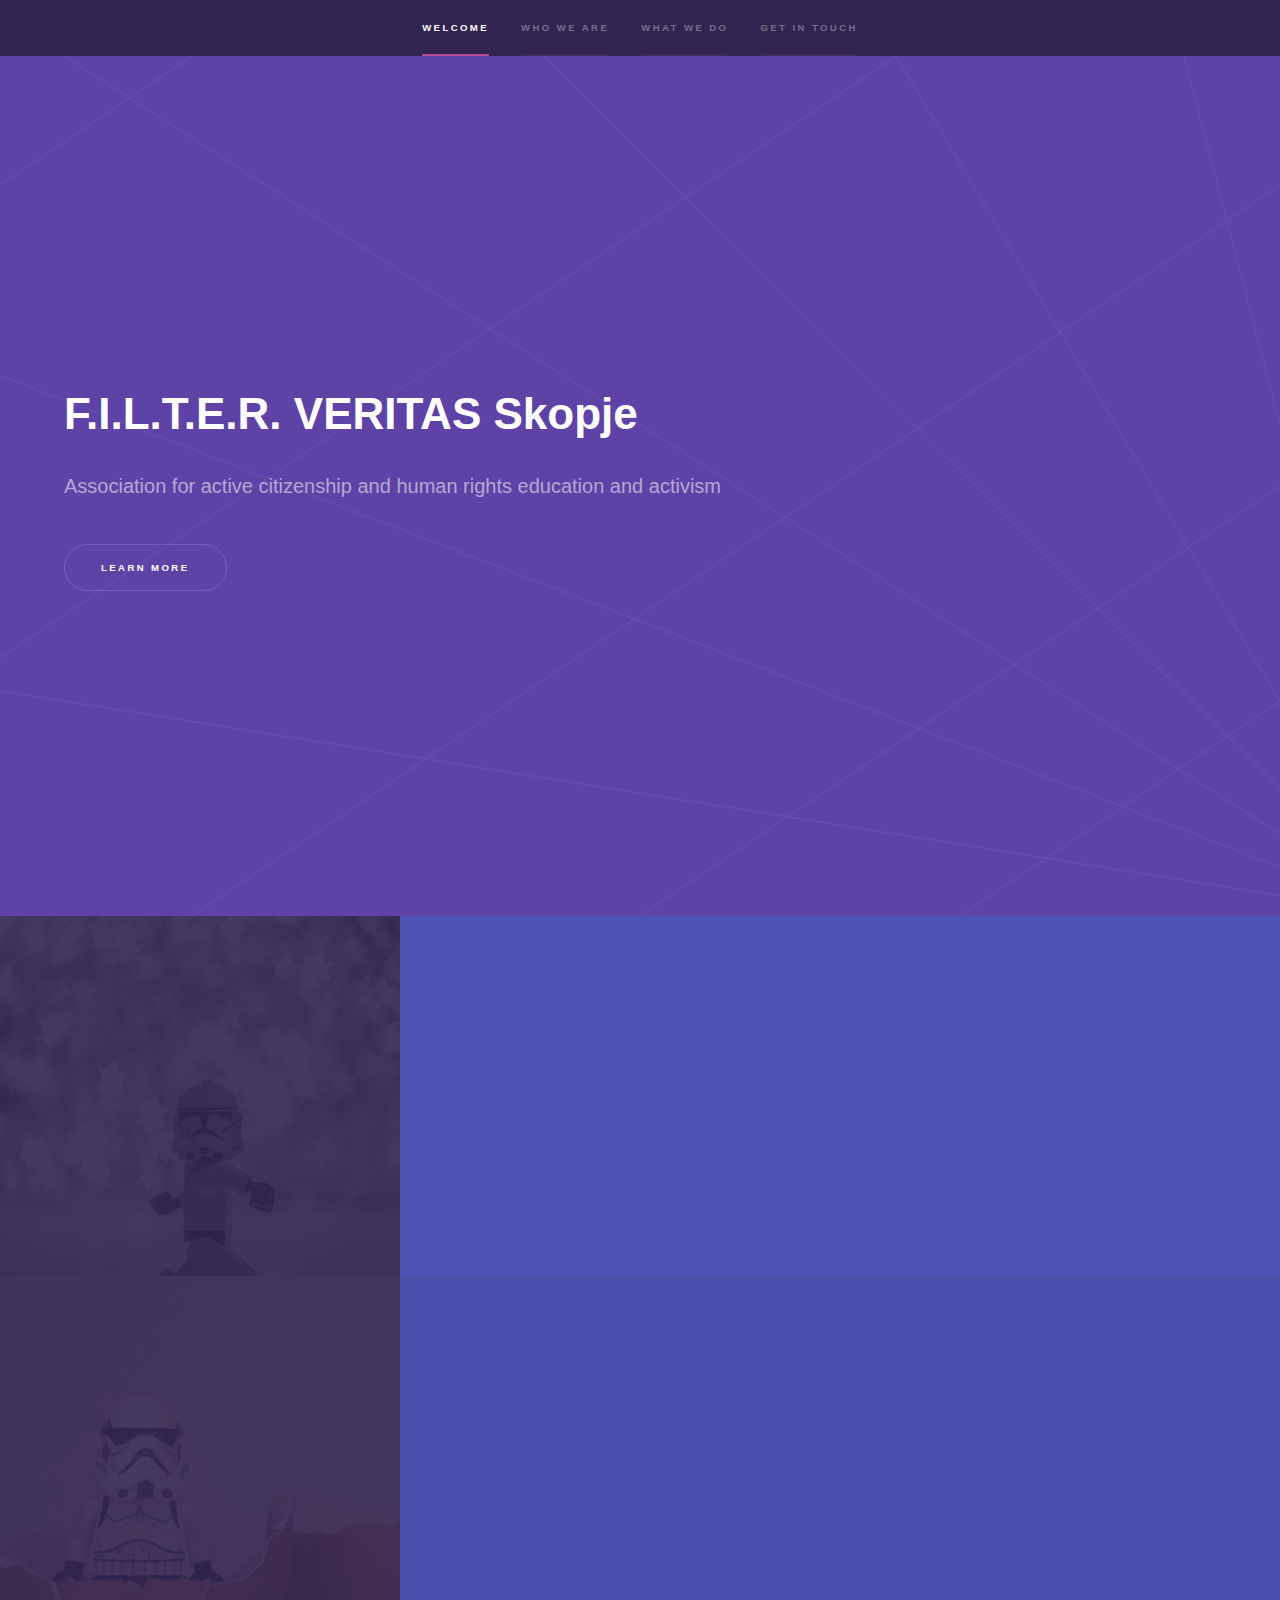
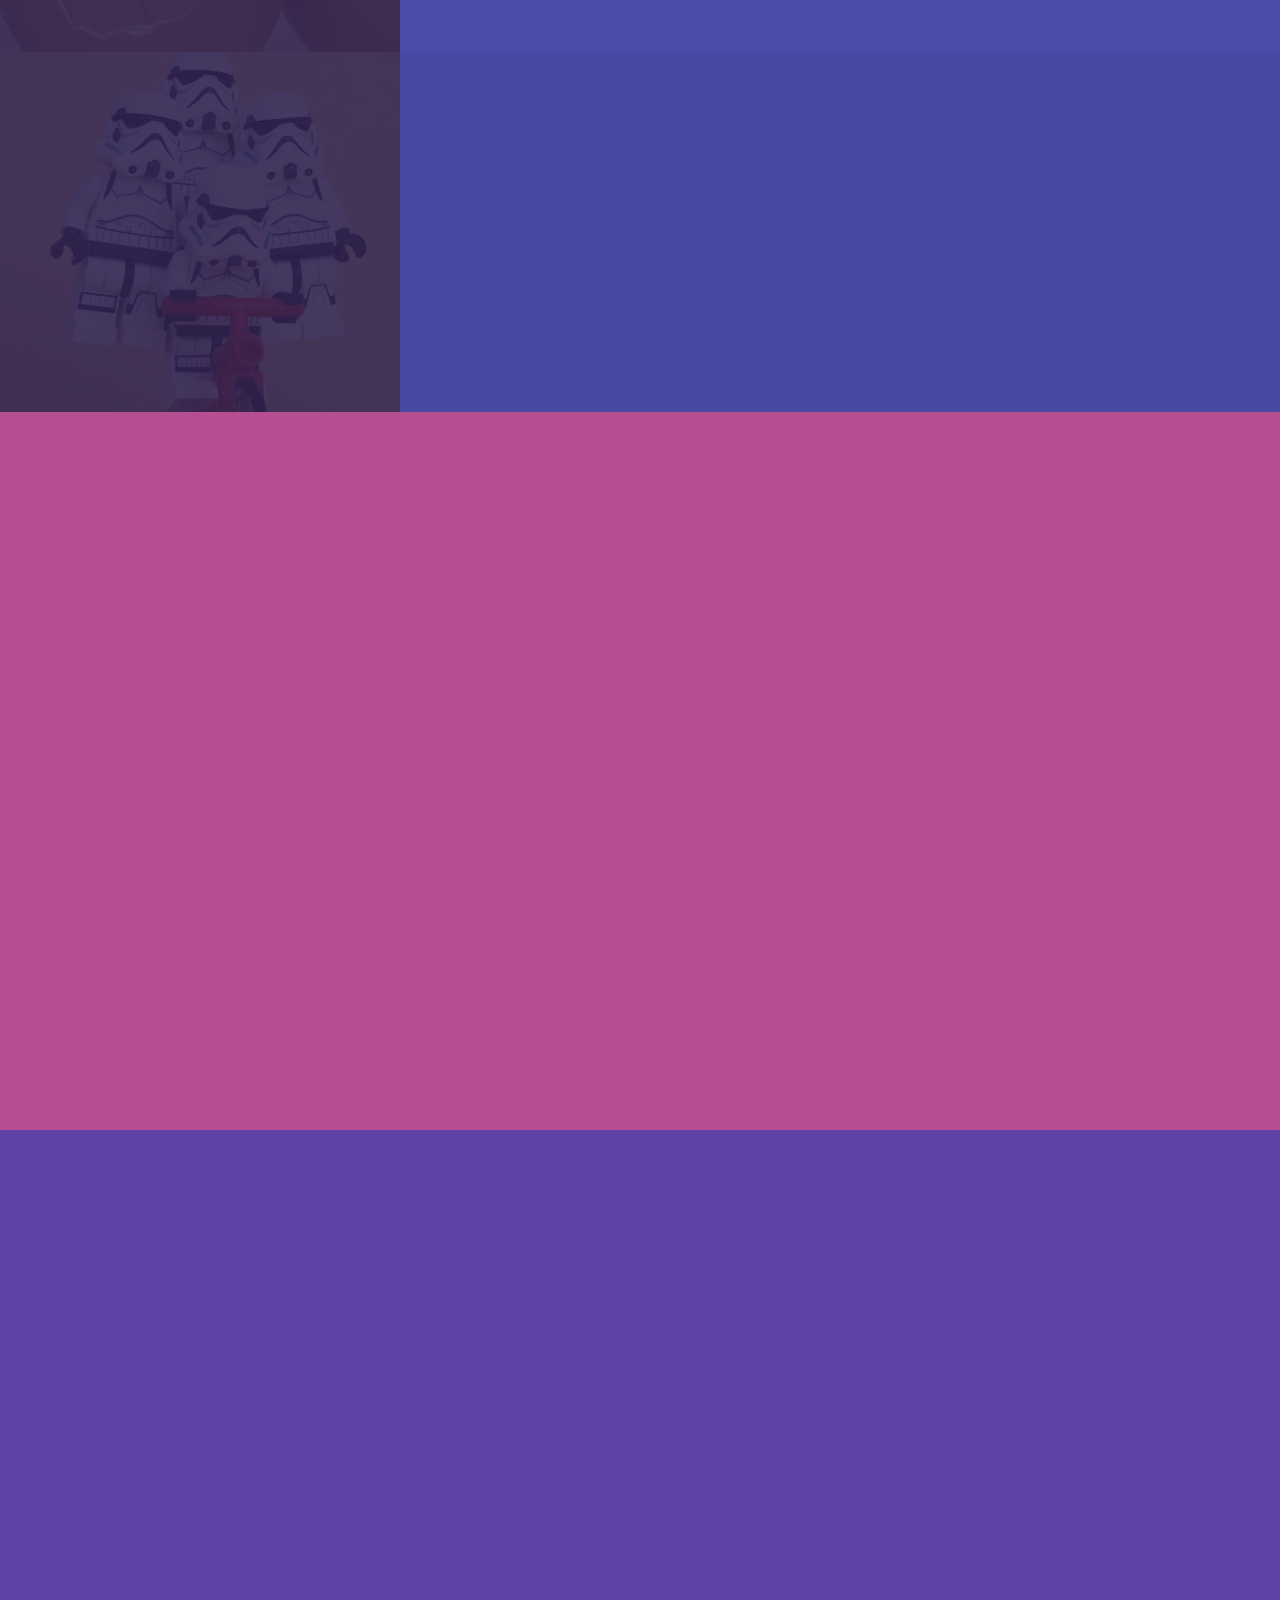
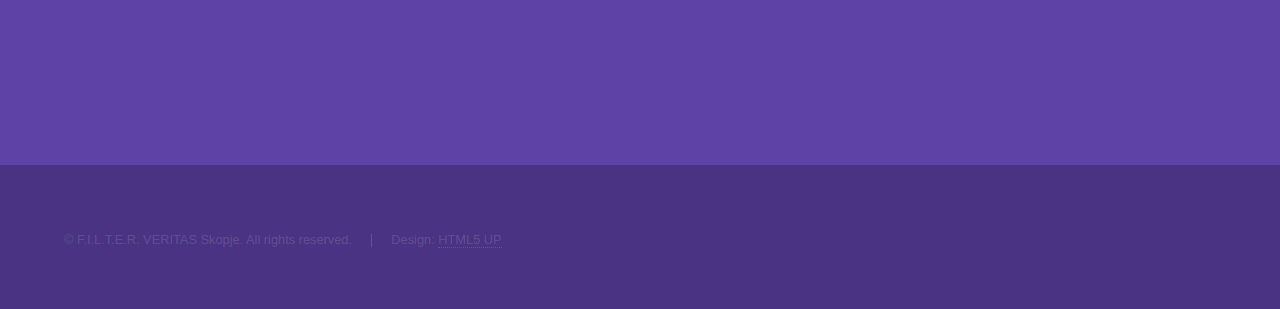
<file: index.html>
<!DOCTYPE HTML>
<!--
	Hyperspace by HTML5 UP
	html5up.net | @ajlkn
	Free for personal and commercial use under the CCA 3.0 license (html5up.net/license)
-->
<html>
	<head>
		<title>F.I.L.T.E.R. VERITAS</title>
		<meta charset="utf-8" />
		<meta name="viewport" content="width=device-width, initial-scale=1, user-scalable=no" />
		<link rel="stylesheet" href="assets/css/main.css" />
		<noscript><link rel="stylesheet" href="assets/css/noscript.css" /></noscript>
	</head>
	<body class="is-preload">

		<!-- Sidebar -->
			<section id="sidebar">
				<div class="inner">
					<nav>
						<ul>
							<li><a href="#intro">Welcome</a></li>
							<li><a href="#one">Who we are</a></li>
							<li><a href="#two">What we do</a></li>
							<li><a href="#three">Get in touch</a></li>
						</ul>
					</nav>
				</div>
			</section>

		<!-- Wrapper -->
			<div id="wrapper">

				<!-- Intro -->
					<section id="intro" class="wrapper style1 fullscreen fade-up">
						<div class="inner">
							<h1>F.I.L.T.E.R. VERITAS Skopje</h1>
							<p>Association for active citizenship and human rights education and activism</p>
							<ul class="actions">
								<li><a href="#one" class="button scrolly">Learn more</a></li>
							</ul>
						</div>
					</section>

				<!-- One -->
					<section id="one" class="wrapper style2 spotlights">
						<section>
							<a href="#" class="image"><img src="images/lego-933036_1920_2.jpg" alt="" data-position="center center" /></a>
							<div class="content">
								<div class="inner">
									<h2>Scope</h2>
									<p>We believe that global changes are determined by the growth and development of the local communities. That is why we are devoted to empower them.</p>
									<ul class="actions">
										<li><a href="generic.html" class="button">Learn more</a></li>
									</ul>
								</div>
							</div>
						</section>
						<section>
							<a href="#" class="image"><img src="images/stormtrooper-1367777_1920_2.jpg" alt="" data-position="top center" /></a>
							<div class="content">
								<div class="inner">
									<h2>Platform</h2>
									<p>VISION: Equal opportunities for access to knowledge and information of all the citizens in the Republic of Macedonia.
										MISSION: FILTER provides applied approach in learning for advancement of digital literacy and gaining the skills of the 21st century, and develops programmes for active contribution of the citizens towards their community.</p>
									<ul class="actions">
										<li><a href="generic.html" class="button">Learn more</a></li>
									</ul>
								</div>
							</div>
						</section>
						<section>
							<a href="#" class="image"><img src="images/lego-2310286_1920_2.jpg" alt="" data-position="25% 25%" /></a>
							<div class="content">
								<div class="inner">
									<h2>What we do?</h2>
									<p>We organize workshops, take actions and start initiatives designed to meet the community’s needs.</p>
									<ul class="actions">
										<li><a href="generic.html" class="button">Learn more</a></li>
									</ul>
								</div>
							</div>
						</section>
					</section>

				<!-- Two -->
					<section id="two" class="wrapper style3 fade-up">
						<div class="inner">
							<h2>What we do</h2>
							<p>Find out more about the fields we work in and the services we offer.</p>
							<div class="features">
								<section>
									<span class="icon major fa-puzzle-piece"></span>
									<h3>Social Innovation</h3>
									<p></p>
								</section>
								<section>
									<span class="icon major fa-users"></span>
									<h3>Social Inclusion</h3>
									<p></p>
								</section>
								<section>
									<span class="icon major fa-laptop"></span>
									<h3>Digital Literacy</h3>
									<p></p>
								</section>
								<section>
									<span class="icon major fa-code"></span>
									<h3>STEM Education</h3>
									<p></p>
								</section>
								<section>
									<span class="icon major fa-line-chart"></span>
									<h3>Sustainable Development</h3>
									<p></p>
								</section>
								<section>
									<span class="icon major fa-globe"></span>
									<h3>Erasmus+</h3>
									<p></p>
								</section>
							</div>
							<ul class="actions">
								<li><a href="generic.html" class="button">Learn more</a></li>
							</ul>
						</div>
					</section>

				<!-- Three -->
					<section id="three" class="wrapper style1 fade-up">
						<div class="inner">
							<h2>Get in touch</h2>
							<p>If you want to work with us, support us or simply find out more, drop us a line here.</p>
							<div class="split style1">
								<section>
									<form method="post" action="#">
										<div class="fields">
											<div class="field half">
												<label for="name">Name</label>
												<input type="text" name="name" id="name" />
											</div>
											<div class="field half">
												<label for="email">Email</label>
												<input type="text" name="email" id="email" />
											</div>
											<div class="field">
												<label for="message">Message</label>
												<textarea name="message" id="message" rows="5"></textarea>
											</div>
										</div>
										<ul class="actions">
											<li><a href="mailto:filterveritas@gmail.com" class="button submit">Send Message</a></li>
										</ul>
									</form>
								</section>
								<section>
									<ul class="contact">
										<li>
											<h3>Address</h3>
											<span>Malina Popivanova 2A<br />
											1000 Skopje<br />
											Republic of Macedonia</span>
										</li>
										<li>
											<h3>Email</h3>
											<img src="images/email.png" alt="Email">
										</li>
										<li>
											<h3>Phone</h3>
											<span>(+389) 77 600 593</span>
										</li>
										<li>
											<h3>Social</h3>
											<ul class="icons">
												<li><a href="https://twitter.com/filterveritas" class="fa-twitter"><span class="label">Twitter</span></a></li>
												<li><a href="https://www.facebook.com/filterveritasskopje/" class="fa-facebook"><span class="label">Facebook</span></a></li>
												<li><a href="https://github.com/filterveritas/" class="fa-github"><span class="label">GitHub</span></a></li>
												<li><a href="https://www.instagram.com/filterveritas/" class="fa-instagram"><span class="label">Instagram</span></a></li>
												<li><a href="#" class="fa-linkedin"><span class="label">LinkedIn</span></a></li>
											</ul>
										</li>
									</ul>
								</section>
							</div>
						</div>
					</section>

			</div>

		<!-- Footer -->
			<footer id="footer" class="wrapper style1-alt">
				<div class="inner">
					<ul class="menu">
						<li>&copy; F.I.L.T.E.R. VERITAS Skopje. All rights reserved.</li><li>Design: <a href="http://html5up.net">HTML5 UP</a></li>
					</ul>
				</div>
			</footer>

		<!-- Scripts -->
			<script src="assets/js/jquery.min.js"></script>
			<script src="assets/js/jquery.scrollex.min.js"></script>
			<script src="assets/js/jquery.scrolly.min.js"></script>
			<script src="assets/js/browser.min.js"></script>
			<script src="assets/js/breakpoints.min.js"></script>
			<script src="assets/js/util.js"></script>
			<script src="assets/js/main.js"></script>

	</body>
</html>
</file>
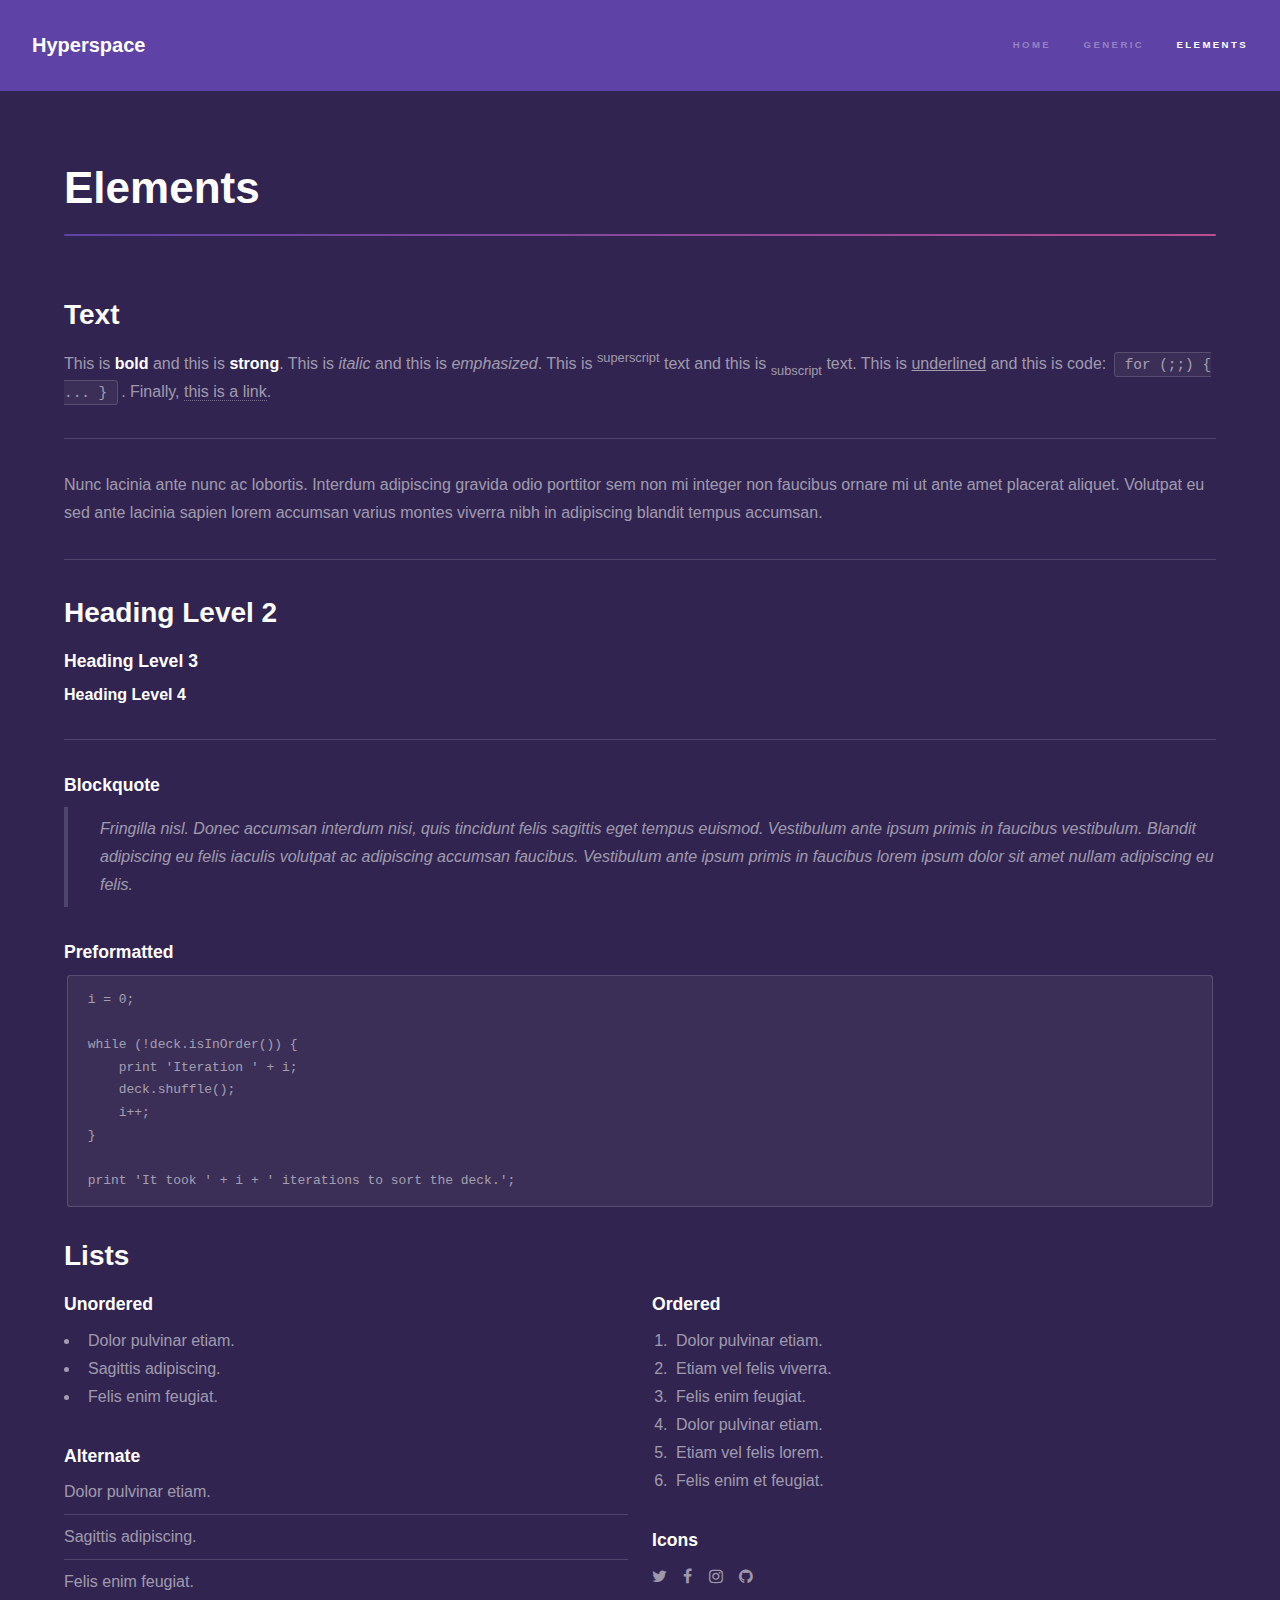
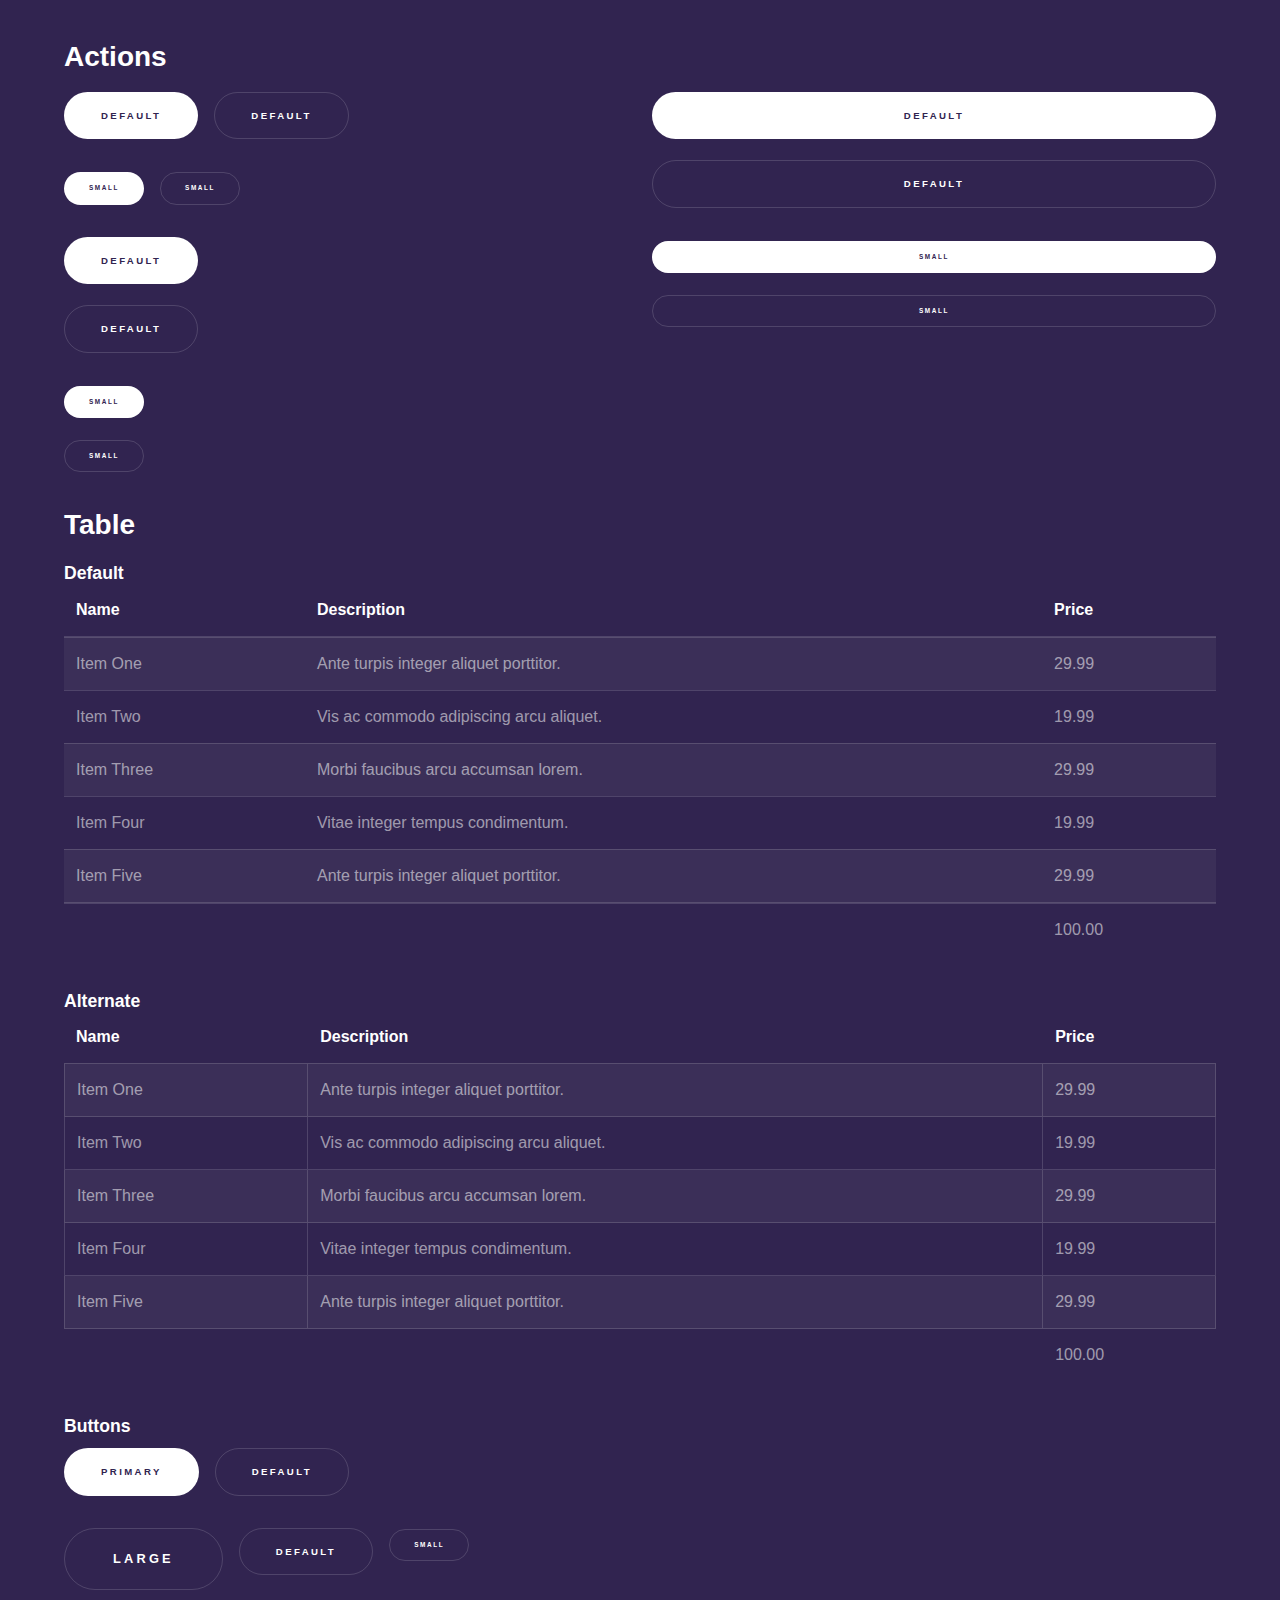
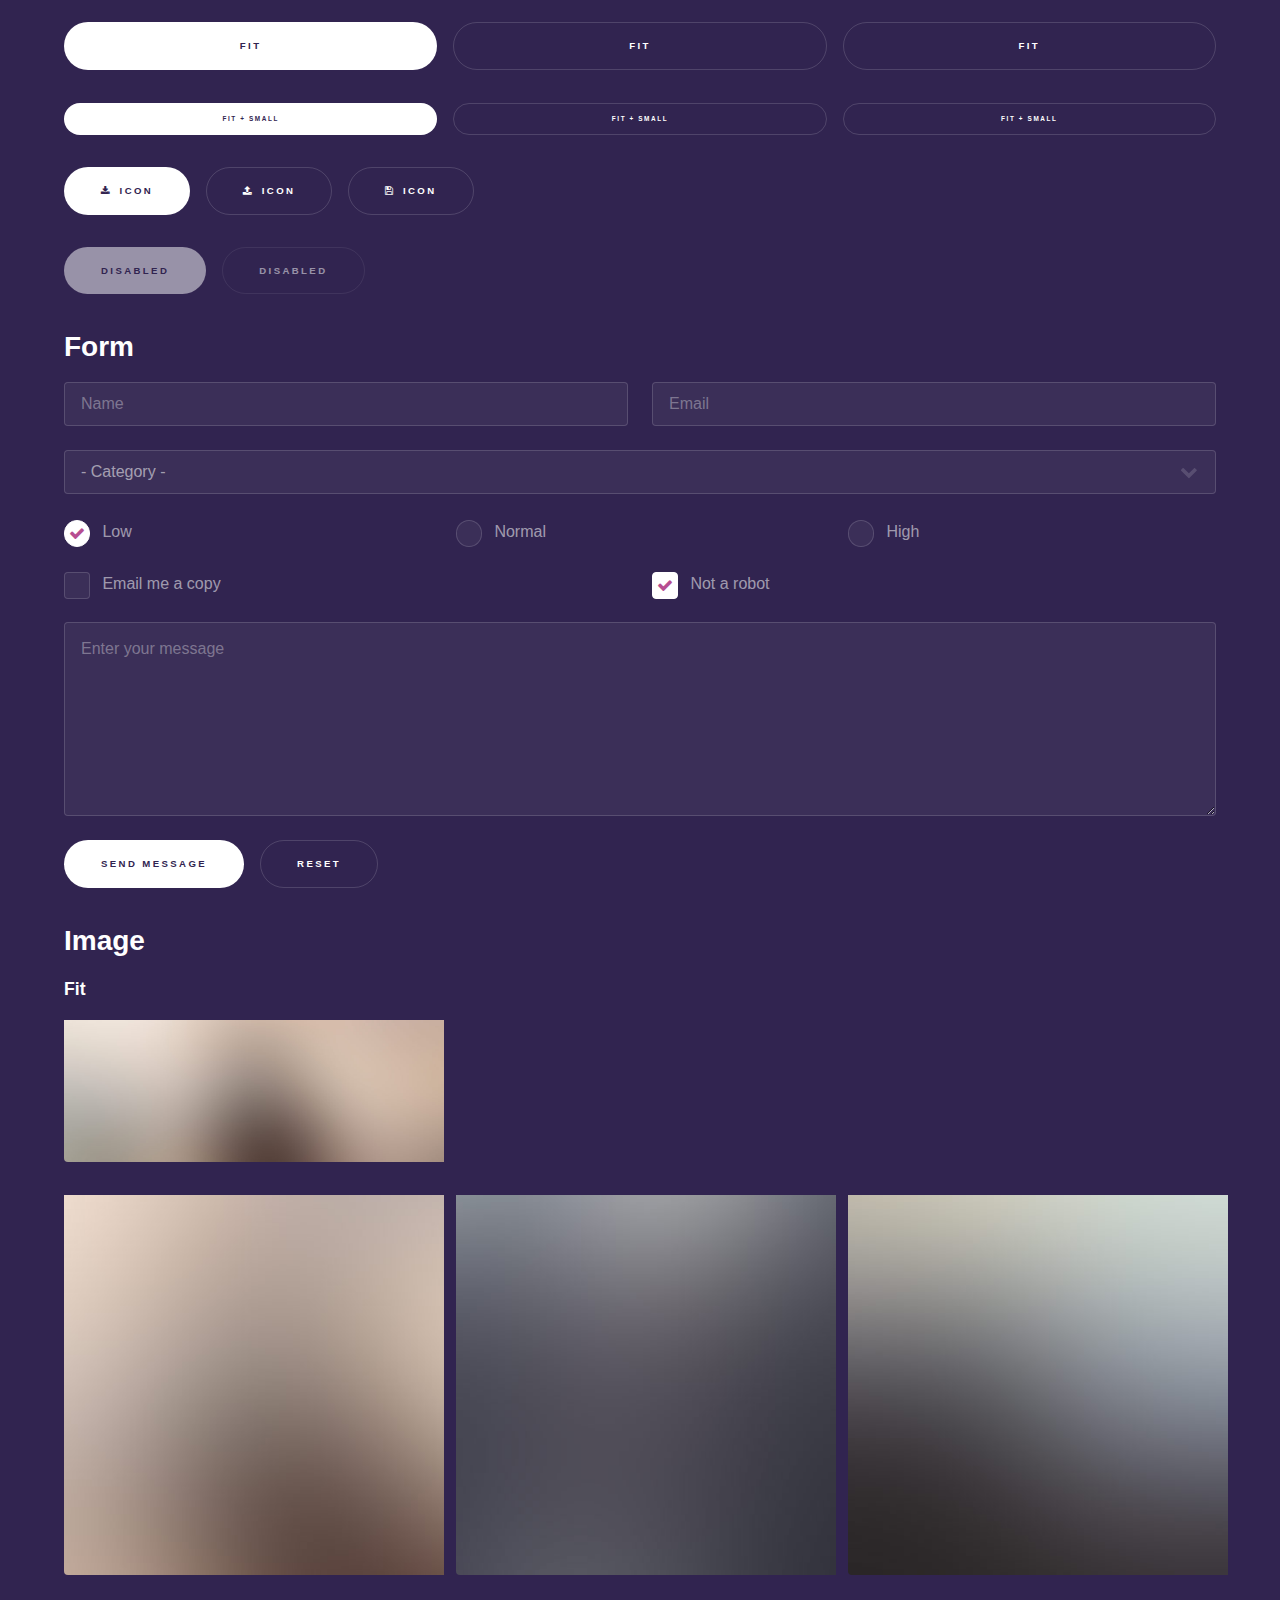
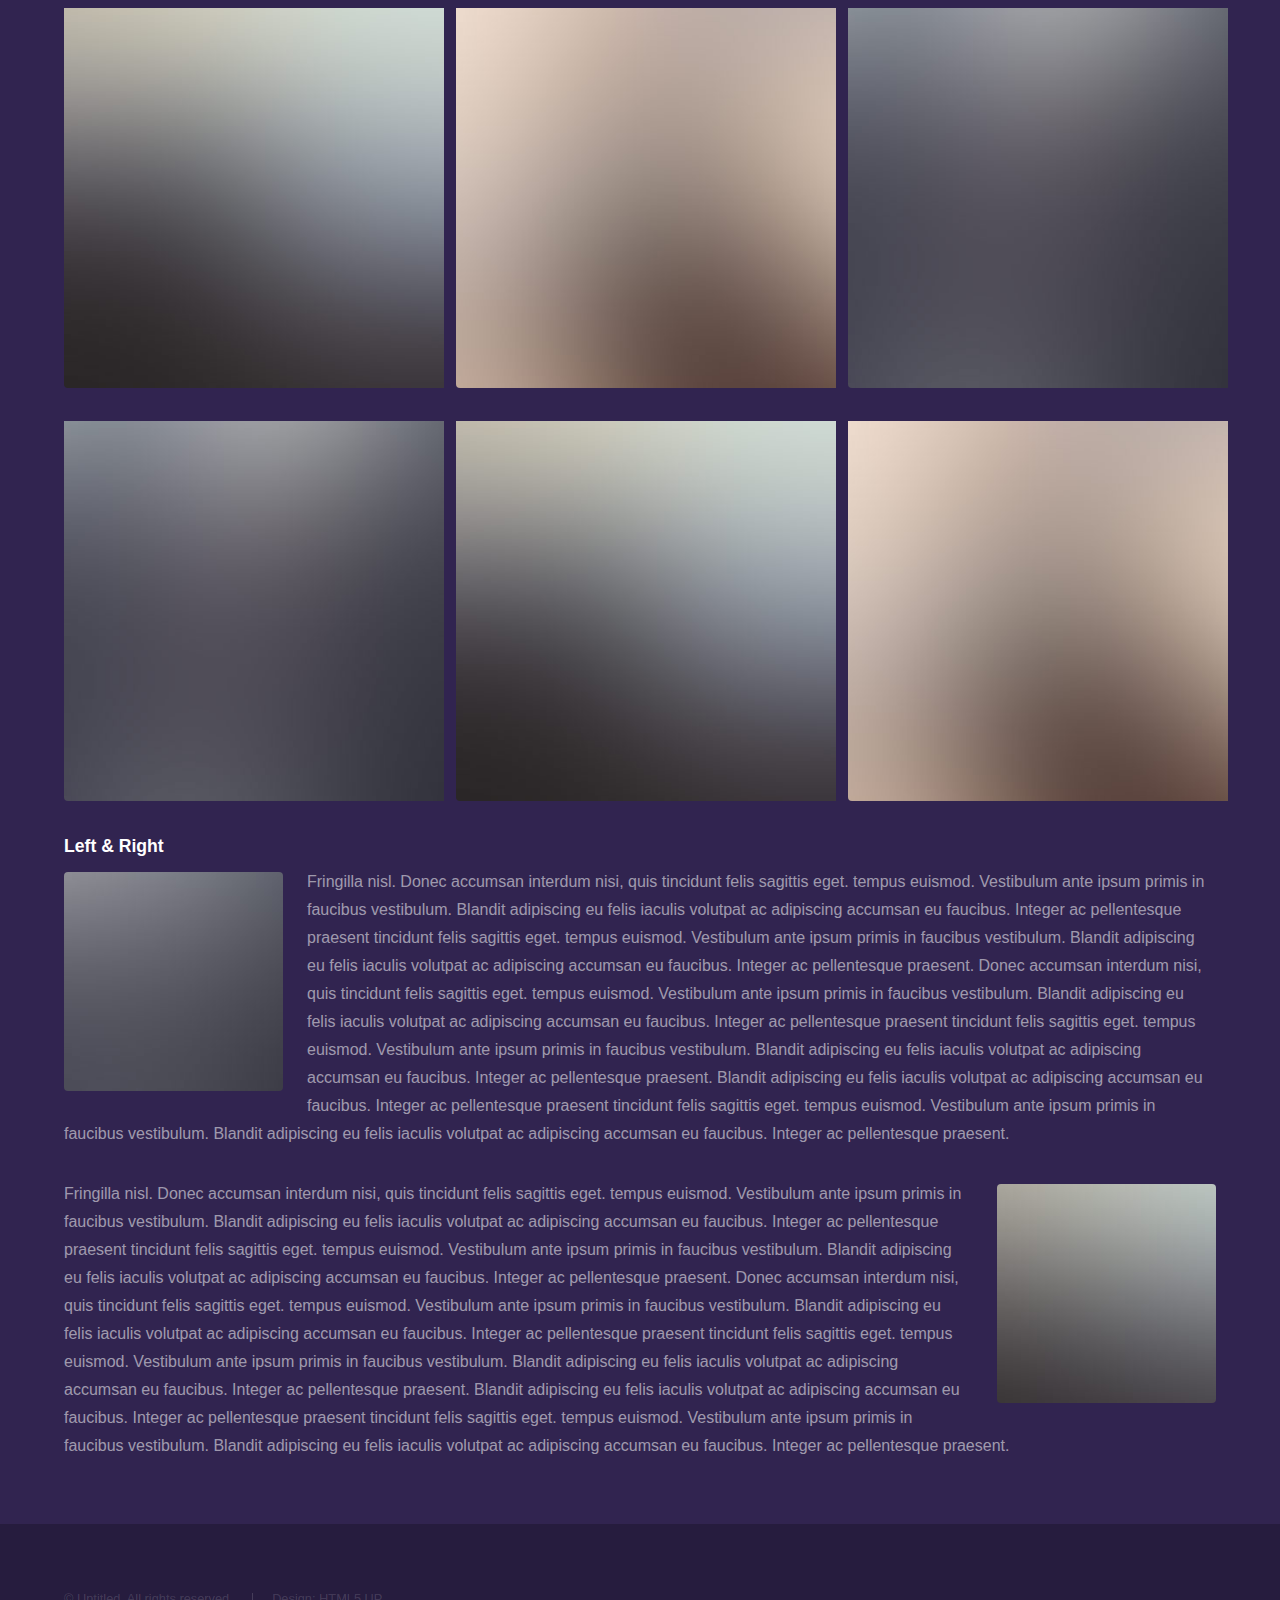
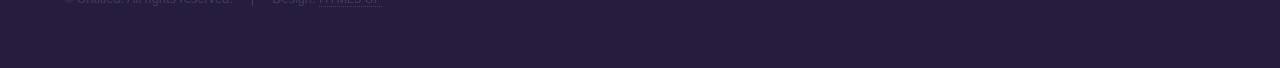
<file: elements.html>
<!DOCTYPE HTML>
<!--
	Hyperspace by HTML5 UP
	html5up.net | @ajlkn
	Free for personal and commercial use under the CCA 3.0 license (html5up.net/license)
-->
<html>
	<head>
		<title>Elements - Hyperspace by HTML5 UP</title>
		<meta charset="utf-8" />
		<meta name="viewport" content="width=device-width, initial-scale=1, user-scalable=no" />
		<link rel="stylesheet" href="assets/css/main.css" />
		<noscript><link rel="stylesheet" href="assets/css/noscript.css" /></noscript>
	</head>
	<body class="is-preload">

		<!-- Header -->
			<header id="header">
				<a href="index.html" class="title">Hyperspace</a>
				<nav>
					<ul>
						<li><a href="index.html">Home</a></li>
						<li><a href="generic.html">Generic</a></li>
						<li><a href="elements.html"  class="active">Elements</a></li>
					</ul>
				</nav>
			</header>

		<!-- Wrapper -->
			<div id="wrapper">

				<!-- Main -->
					<section id="main" class="wrapper">
						<div class="inner">
							<h1 class="major">Elements</h1>

							<!-- Text -->
								<section>
									<h2>Text</h2>
									<p>This is <b>bold</b> and this is <strong>strong</strong>. This is <i>italic</i> and this is <em>emphasized</em>.
									This is <sup>superscript</sup> text and this is <sub>subscript</sub> text.
									This is <u>underlined</u> and this is code: <code>for (;;) { ... }</code>. Finally, <a href="#">this is a link</a>.</p>
									<hr />
									<p>Nunc lacinia ante nunc ac lobortis. Interdum adipiscing gravida odio porttitor sem non mi integer non faucibus ornare mi ut ante amet placerat aliquet. Volutpat eu sed ante lacinia sapien lorem accumsan varius montes viverra nibh in adipiscing blandit tempus accumsan.</p>
									<hr />
									<h2>Heading Level 2</h2>
									<h3>Heading Level 3</h3>
									<h4>Heading Level 4</h4>
									<hr />
									<h3>Blockquote</h3>
									<blockquote>Fringilla nisl. Donec accumsan interdum nisi, quis tincidunt felis sagittis eget tempus euismod. Vestibulum ante ipsum primis in faucibus vestibulum. Blandit adipiscing eu felis iaculis volutpat ac adipiscing accumsan faucibus. Vestibulum ante ipsum primis in faucibus lorem ipsum dolor sit amet nullam adipiscing eu felis.</blockquote>
									<h3>Preformatted</h3>
									<pre><code>i = 0;

while (!deck.isInOrder()) {
    print 'Iteration ' + i;
    deck.shuffle();
    i++;
}

print 'It took ' + i + ' iterations to sort the deck.';</code></pre>
								</section>

							<!-- Lists -->
								<section>
									<h2>Lists</h2>
									<div class="row">
										<div class="col-6 col-12-medium">
											<h3>Unordered</h3>
											<ul>
												<li>Dolor pulvinar etiam.</li>
												<li>Sagittis adipiscing.</li>
												<li>Felis enim feugiat.</li>
											</ul>
											<h3>Alternate</h3>
											<ul class="alt">
												<li>Dolor pulvinar etiam.</li>
												<li>Sagittis adipiscing.</li>
												<li>Felis enim feugiat.</li>
											</ul>
										</div>
										<div class="col-6 col-12-medium">
											<h3>Ordered</h3>
											<ol>
												<li>Dolor pulvinar etiam.</li>
												<li>Etiam vel felis viverra.</li>
												<li>Felis enim feugiat.</li>
												<li>Dolor pulvinar etiam.</li>
												<li>Etiam vel felis lorem.</li>
												<li>Felis enim et feugiat.</li>
											</ol>
											<h3>Icons</h3>
											<ul class="icons">
												<li><a href="#" class="icon fa-twitter"><span class="label">Twitter</span></a></li>
												<li><a href="#" class="icon fa-facebook"><span class="label">Facebook</span></a></li>
												<li><a href="#" class="icon fa-instagram"><span class="label">Instagram</span></a></li>
												<li><a href="#" class="icon fa-github"><span class="label">Github</span></a></li>
											</ul>
										</div>
									</div>
									<h2>Actions</h2>
									<div class="row">
										<div class="col-6 col-12-medium">
											<ul class="actions">
												<li><a href="#" class="button primary">Default</a></li>
												<li><a href="#" class="button">Default</a></li>
											</ul>
											<ul class="actions small">
												<li><a href="#" class="button primary small">Small</a></li>
												<li><a href="#" class="button small">Small</a></li>
											</ul>
											<ul class="actions stacked">
												<li><a href="#" class="button primary">Default</a></li>
												<li><a href="#" class="button">Default</a></li>
											</ul>
											<ul class="actions stacked">
												<li><a href="#" class="button primary small">Small</a></li>
												<li><a href="#" class="button small">Small</a></li>
											</ul>
										</div>
										<div class="col-6 col-12-medium">
											<ul class="actions stacked">
												<li><a href="#" class="button primary fit">Default</a></li>
												<li><a href="#" class="button fit">Default</a></li>
											</ul>
											<ul class="actions stacked">
												<li><a href="#" class="button primary small fit">Small</a></li>
												<li><a href="#" class="button small fit">Small</a></li>
											</ul>
										</div>
									</div>
								</section>

							<!-- Table -->
								<section>
									<h2>Table</h2>
									<h3>Default</h3>
									<div class="table-wrapper">
										<table>
											<thead>
												<tr>
													<th>Name</th>
													<th>Description</th>
													<th>Price</th>
												</tr>
											</thead>
											<tbody>
												<tr>
													<td>Item One</td>
													<td>Ante turpis integer aliquet porttitor.</td>
													<td>29.99</td>
												</tr>
												<tr>
													<td>Item Two</td>
													<td>Vis ac commodo adipiscing arcu aliquet.</td>
													<td>19.99</td>
												</tr>
												<tr>
													<td>Item Three</td>
													<td> Morbi faucibus arcu accumsan lorem.</td>
													<td>29.99</td>
												</tr>
												<tr>
													<td>Item Four</td>
													<td>Vitae integer tempus condimentum.</td>
													<td>19.99</td>
												</tr>
												<tr>
													<td>Item Five</td>
													<td>Ante turpis integer aliquet porttitor.</td>
													<td>29.99</td>
												</tr>
											</tbody>
											<tfoot>
												<tr>
													<td colspan="2"></td>
													<td>100.00</td>
												</tr>
											</tfoot>
										</table>
									</div>

									<h3>Alternate</h3>
									<div class="table-wrapper">
										<table class="alt">
											<thead>
												<tr>
													<th>Name</th>
													<th>Description</th>
													<th>Price</th>
												</tr>
											</thead>
											<tbody>
												<tr>
													<td>Item One</td>
													<td>Ante turpis integer aliquet porttitor.</td>
													<td>29.99</td>
												</tr>
												<tr>
													<td>Item Two</td>
													<td>Vis ac commodo adipiscing arcu aliquet.</td>
													<td>19.99</td>
												</tr>
												<tr>
													<td>Item Three</td>
													<td> Morbi faucibus arcu accumsan lorem.</td>
													<td>29.99</td>
												</tr>
												<tr>
													<td>Item Four</td>
													<td>Vitae integer tempus condimentum.</td>
													<td>19.99</td>
												</tr>
												<tr>
													<td>Item Five</td>
													<td>Ante turpis integer aliquet porttitor.</td>
													<td>29.99</td>
												</tr>
											</tbody>
											<tfoot>
												<tr>
													<td colspan="2"></td>
													<td>100.00</td>
												</tr>
											</tfoot>
										</table>
									</div>
								</section>

							<!-- Buttons -->
								<section>
									<h3>Buttons</h3>
									<ul class="actions">
										<li><a href="#" class="button primary">Primary</a></li>
										<li><a href="#" class="button">Default</a></li>
									</ul>
									<ul class="actions">
										<li><a href="#" class="button large">Large</a></li>
										<li><a href="#" class="button">Default</a></li>
										<li><a href="#" class="button small">Small</a></li>
									</ul>
									<ul class="actions fit">
										<li><a href="#" class="button primary fit">Fit</a></li>
										<li><a href="#" class="button fit">Fit</a></li>
										<li><a href="#" class="button fit">Fit</a></li>
									</ul>
									<ul class="actions fit small">
										<li><a href="#" class="button primary fit small">Fit + Small</a></li>
										<li><a href="#" class="button fit small">Fit + Small</a></li>
										<li><a href="#" class="button fit small">Fit + Small</a></li>
									</ul>
									<ul class="actions">
										<li><a href="#" class="button primary icon fa-download">Icon</a></li>
										<li><a href="#" class="button icon fa-upload">Icon</a></li>
										<li><a href="#" class="button icon fa-save">Icon</a></li>
									</ul>
									<ul class="actions">
										<li><span class="button primary disabled">Disabled</span></li>
										<li><span class="button disabled">Disabled</span></li>
									</ul>
								</section>

							<!-- Form -->
								<section>
									<h2>Form</h2>
									<form method="post" action="#">
										<div class="row gtr-uniform">
											<div class="col-6 col-12-xsmall">
												<input type="text" name="demo-name" id="demo-name" value="" placeholder="Name" />
											</div>
											<div class="col-6 col-12-xsmall">
												<input type="email" name="demo-email" id="demo-email" value="" placeholder="Email" />
											</div>
											<div class="col-12">
												<select name="demo-category" id="demo-category">
													<option value="">- Category -</option>
													<option value="1">Manufacturing</option>
													<option value="1">Shipping</option>
													<option value="1">Administration</option>
													<option value="1">Human Resources</option>
												</select>
											</div>
											<div class="col-4 col-12-small">
												<input type="radio" id="demo-priority-low" name="demo-priority" checked>
												<label for="demo-priority-low">Low</label>
											</div>
											<div class="col-4 col-12-small">
												<input type="radio" id="demo-priority-normal" name="demo-priority">
												<label for="demo-priority-normal">Normal</label>
											</div>
											<div class="col-4 col-12-small">
												<input type="radio" id="demo-priority-high" name="demo-priority">
												<label for="demo-priority-high">High</label>
											</div>
											<div class="col-6 col-12-small">
												<input type="checkbox" id="demo-copy" name="demo-copy">
												<label for="demo-copy">Email me a copy</label>
											</div>
											<div class="col-6 col-12-small">
												<input type="checkbox" id="demo-human" name="demo-human" checked>
												<label for="demo-human">Not a robot</label>
											</div>
											<div class="col-12">
												<textarea name="demo-message" id="demo-message" placeholder="Enter your message" rows="6"></textarea>
											</div>
											<div class="col-12">
												<ul class="actions">
													<li><input type="submit" value="Send Message" class="primary" /></li>
													<li><input type="reset" value="Reset" /></li>
												</ul>
											</div>
										</div>
									</form>
								</section>

							<!-- Image -->
								<section>
									<h2>Image</h2>
									<h3>Fit</h3>
									<div class="box alt">
										<div class="row gtr-uniform">
											<div class="col-12"><span class="image fit"><img src="images/pic04.jpg" alt="" /></span></div>
											<div class="col-4"><span class="image fit"><img src="images/pic01.jpg" alt="" /></span></div>
											<div class="col-4"><span class="image fit"><img src="images/pic02.jpg" alt="" /></span></div>
											<div class="col-4"><span class="image fit"><img src="images/pic03.jpg" alt="" /></span></div>
											<div class="col-4"><span class="image fit"><img src="images/pic03.jpg" alt="" /></span></div>
											<div class="col-4"><span class="image fit"><img src="images/pic01.jpg" alt="" /></span></div>
											<div class="col-4"><span class="image fit"><img src="images/pic02.jpg" alt="" /></span></div>
											<div class="col-4"><span class="image fit"><img src="images/pic02.jpg" alt="" /></span></div>
											<div class="col-4"><span class="image fit"><img src="images/pic03.jpg" alt="" /></span></div>
											<div class="col-4"><span class="image fit"><img src="images/pic01.jpg" alt="" /></span></div>
										</div>
									</div>
									<h3>Left &amp; Right</h3>
									<p><span class="image left"><img src="images/pic05.jpg" alt="" /></span>Fringilla nisl. Donec accumsan interdum nisi, quis tincidunt felis sagittis eget. tempus euismod. Vestibulum ante ipsum primis in faucibus vestibulum. Blandit adipiscing eu felis iaculis volutpat ac adipiscing accumsan eu faucibus. Integer ac pellentesque praesent tincidunt felis sagittis eget. tempus euismod. Vestibulum ante ipsum primis in faucibus vestibulum. Blandit adipiscing eu felis iaculis volutpat ac adipiscing accumsan eu faucibus. Integer ac pellentesque praesent. Donec accumsan interdum nisi, quis tincidunt felis sagittis eget. tempus euismod. Vestibulum ante ipsum primis in faucibus vestibulum. Blandit adipiscing eu felis iaculis volutpat ac adipiscing accumsan eu faucibus. Integer ac pellentesque praesent tincidunt felis sagittis eget. tempus euismod. Vestibulum ante ipsum primis in faucibus vestibulum. Blandit adipiscing eu felis iaculis volutpat ac adipiscing accumsan eu faucibus. Integer ac pellentesque praesent. Blandit adipiscing eu felis iaculis volutpat ac adipiscing accumsan eu faucibus. Integer ac pellentesque praesent tincidunt felis sagittis eget. tempus euismod. Vestibulum ante ipsum primis in faucibus vestibulum. Blandit adipiscing eu felis iaculis volutpat ac adipiscing accumsan eu faucibus. Integer ac pellentesque praesent.</p>
									<p><span class="image right"><img src="images/pic06.jpg" alt="" /></span>Fringilla nisl. Donec accumsan interdum nisi, quis tincidunt felis sagittis eget. tempus euismod. Vestibulum ante ipsum primis in faucibus vestibulum. Blandit adipiscing eu felis iaculis volutpat ac adipiscing accumsan eu faucibus. Integer ac pellentesque praesent tincidunt felis sagittis eget. tempus euismod. Vestibulum ante ipsum primis in faucibus vestibulum. Blandit adipiscing eu felis iaculis volutpat ac adipiscing accumsan eu faucibus. Integer ac pellentesque praesent. Donec accumsan interdum nisi, quis tincidunt felis sagittis eget. tempus euismod. Vestibulum ante ipsum primis in faucibus vestibulum. Blandit adipiscing eu felis iaculis volutpat ac adipiscing accumsan eu faucibus. Integer ac pellentesque praesent tincidunt felis sagittis eget. tempus euismod. Vestibulum ante ipsum primis in faucibus vestibulum. Blandit adipiscing eu felis iaculis volutpat ac adipiscing accumsan eu faucibus. Integer ac pellentesque praesent. Blandit adipiscing eu felis iaculis volutpat ac adipiscing accumsan eu faucibus. Integer ac pellentesque praesent tincidunt felis sagittis eget. tempus euismod. Vestibulum ante ipsum primis in faucibus vestibulum. Blandit adipiscing eu felis iaculis volutpat ac adipiscing accumsan eu faucibus. Integer ac pellentesque praesent.</p>
								</section>

						</div>
					</section>

			</div>

		<!-- Footer -->
			<footer id="footer" class="wrapper alt">
				<div class="inner">
					<ul class="menu">
						<li>&copy; Untitled. All rights reserved.</li><li>Design: <a href="http://html5up.net">HTML5 UP</a></li>
					</ul>
				</div>
			</footer>

		<!-- Scripts -->
			<script src="assets/js/jquery.min.js"></script>
			<script src="assets/js/jquery.scrollex.min.js"></script>
			<script src="assets/js/jquery.scrolly.min.js"></script>
			<script src="assets/js/browser.min.js"></script>
			<script src="assets/js/breakpoints.min.js"></script>
			<script src="assets/js/util.js"></script>
			<script src="assets/js/main.js"></script>

	</body>
</html>
</file>
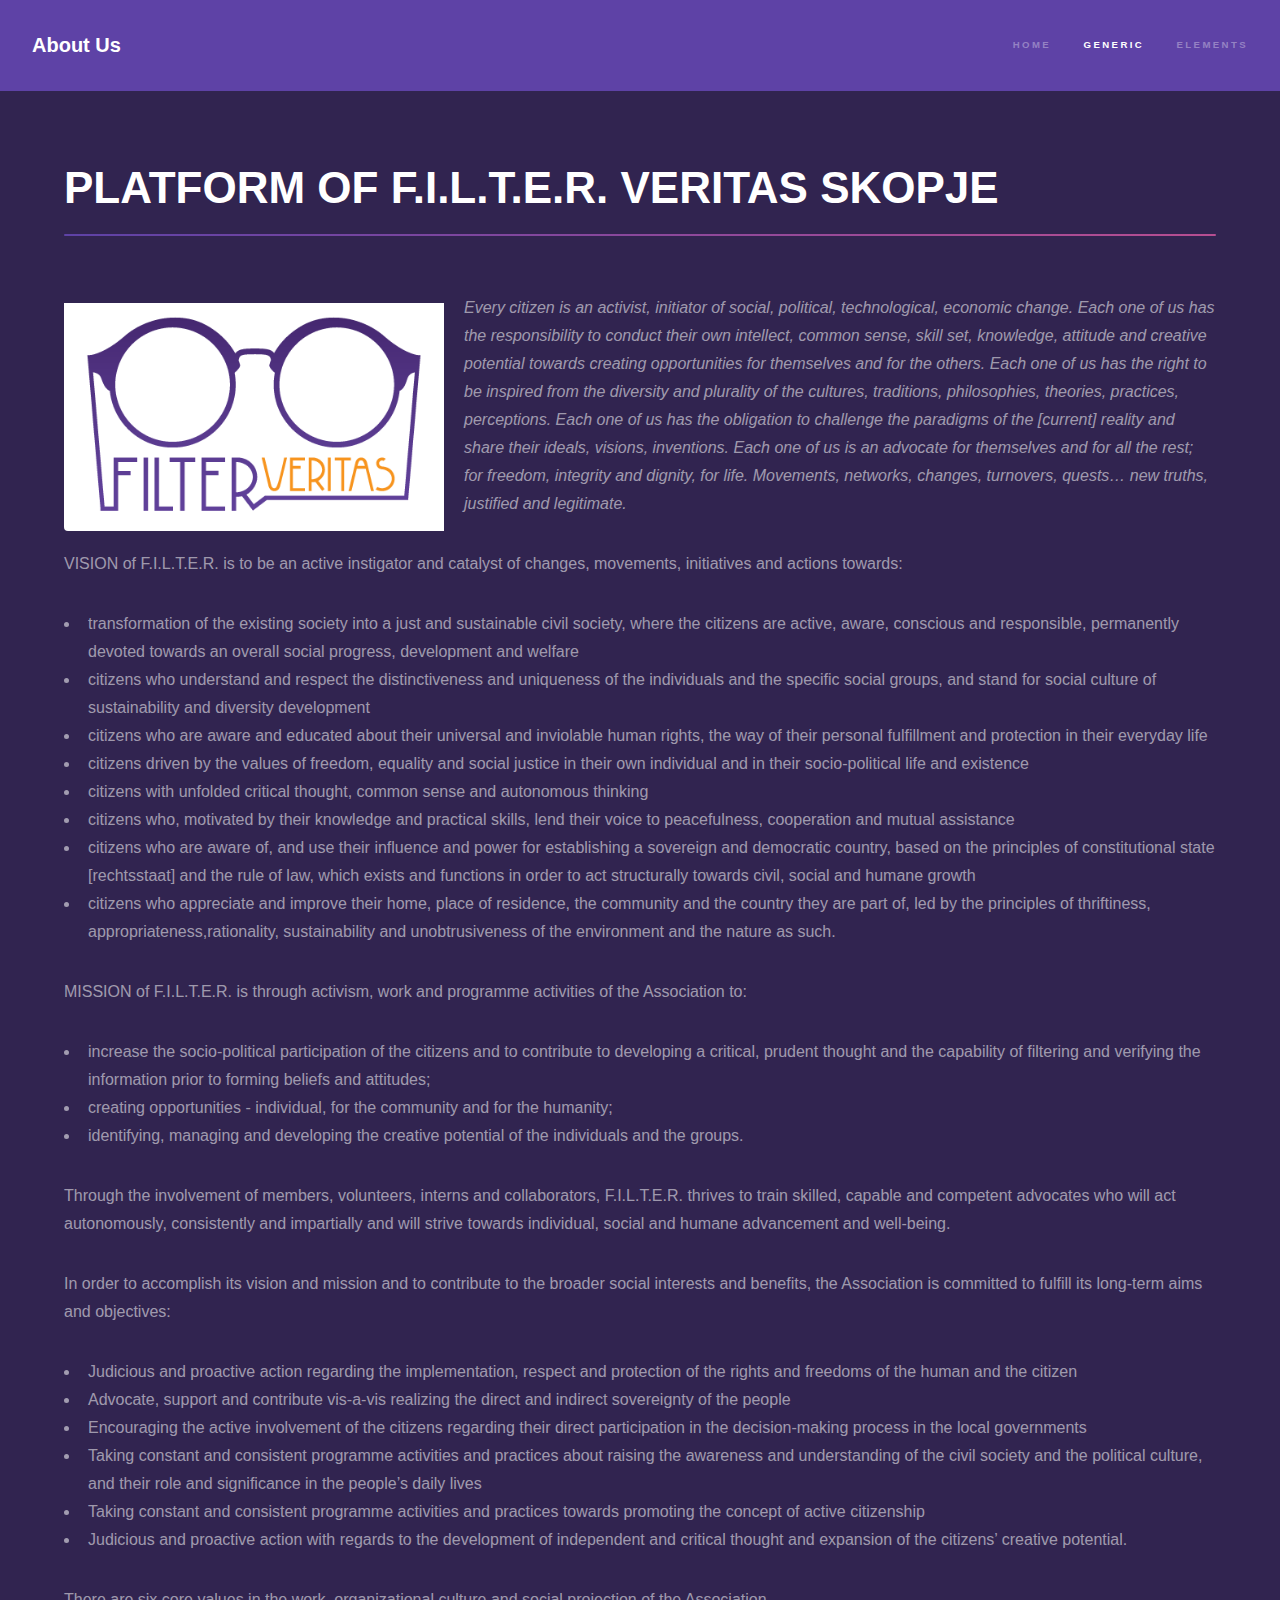
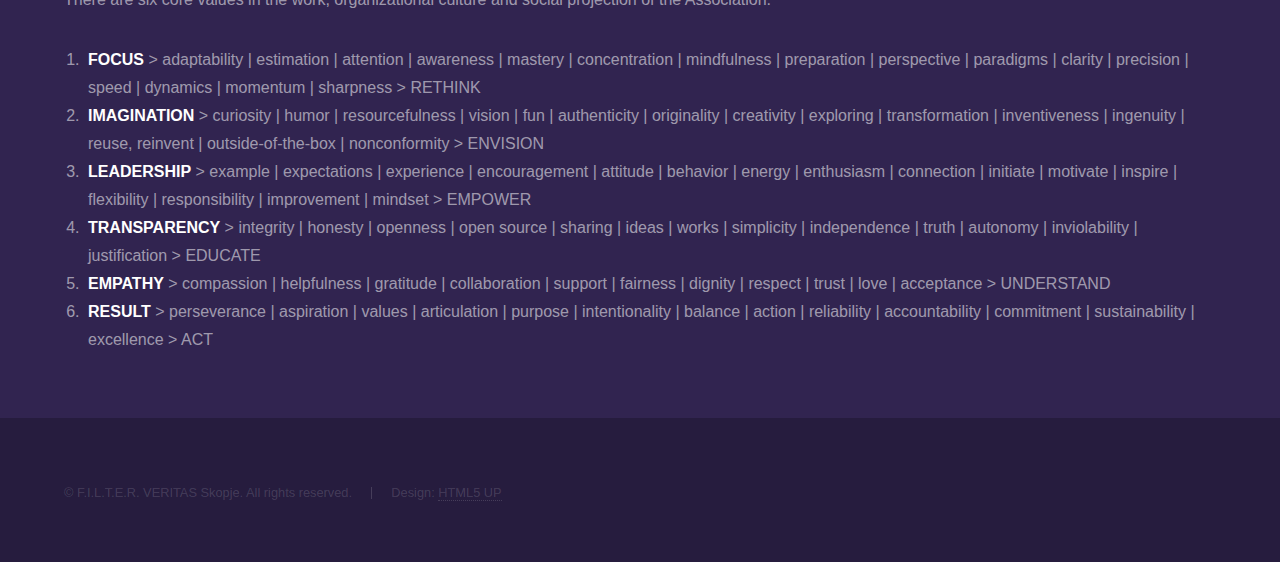
<file: generic.html>
<!DOCTYPE HTML>
<!--
	Hyperspace by HTML5 UP
	html5up.net | @ajlkn
	Free for personal and commercial use under the CCA 3.0 license (html5up.net/license)
-->
<html>
	<head>
		<title>F.I.L.T.E.R. VERITAS</title>
		<meta charset="utf-8" />
		<meta name="viewport" content="width=device-width, initial-scale=1, user-scalable=no" />
		<link rel="stylesheet" href="assets/css/main.css" />
		<noscript><link rel="stylesheet" href="assets/css/noscript.css" /></noscript>
	</head>
	<body class="is-preload">

		<!-- Header -->
			<header id="header">
				<a href="index.html" class="title">About Us</a>
				<nav>
					<ul>
						<li><a href="index.html">Home</a></li>
						<li><a href="generic.html" class="active">Generic</a></li>
						<li><a href="elements.html">Elements</a></li>
					</ul>
				</nav>
			</header>

		<!-- Wrapper -->
			<div id="wrapper">

				<!-- Main -->
					<section id="main" class="wrapper">
						<div class="inner">
							<h1 class="major">PLATFORM OF F.I.L.T.E.R. VERITAS SKOPJE</h1>
							<span class="image fit"><img src="images/Filter-v2.png" alt="" /></span>
							<p><i>Every citizen is an activist, initiator of social, political, technological, economic change. Each one of us has the responsibility to conduct their own intellect, common sense, skill set, knowledge, attitude and creative potential towards creating opportunities for themselves and for the others. Each one of us has the right to be inspired from the diversity and plurality of the cultures, traditions, philosophies, theories, practices, perceptions. Each one of us has the obligation to challenge the paradigms of the [current] reality and share their ideals, visions, inventions. Each one of us is an advocate for themselves and for all the rest; for freedom, integrity and dignity, for life. Movements, networks, changes, turnovers, quests… new truths, justified and legitimate.</i></p>
							<p>VISION of F.I.L.T.E.R. is to be an active instigator and catalyst of changes, movements, initiatives and actions towards:
	<ul>
	<li>transformation of the existing society into a just and sustainable civil society, where the citizens are active, aware, conscious and responsible, permanently devoted towards an overall social progress, development and welfare</li>
	<li>citizens who understand and respect the distinctiveness and uniqueness of the individuals and the specific social groups, and stand for social culture of sustainability and diversity development</li>
	<li>citizens who are aware and educated about their universal and inviolable human rights, the way of their personal fulfillment and protection in their everyday life</li>
	<li>citizens driven by the values of freedom, equality and social justice in their own individual and in their socio-political life and existence</li>
	<li>citizens with unfolded critical thought, common sense and autonomous thinking</li>
	<li>citizens who, motivated by their knowledge and practical skills, lend their voice to peacefulness, cooperation and mutual assistance</li>
	<li>citizens who are aware of, and use their influence and power for establishing a sovereign and democratic country, based on the principles of constitutional state [rechtsstaat] and the rule of law, which exists and functions in order to act structurally towards civil, social and humane growth</li>
	<li>citizens who appreciate and improve their home, place of residence, the community and the country they are part of, led by the principles of thriftiness, appropriateness,rationality, sustainability and unobtrusiveness of the environment and the nature as such.</li>
		</ul></p>
							<p>MISSION of F.I.L.T.E.R. is through activism, work and programme activities of the Association to:
	<ul>
	<li>increase the socio-political participation of the citizens and to contribute to developing a critical, prudent thought and the capability of filtering and verifying the information prior to forming beliefs and attitudes;</li>
	<li>creating opportunities - individual, for the community and for the humanity;</li>
	<li>identifying, managing and developing the creative potential of the individuals and the groups.</li>
	</ul>
Through the involvement of members, volunteers, interns and collaborators, F.I.L.T.E.R. thrives to train skilled, capable and competent advocates who will act autonomously, consistently and impartially and will strive towards individual, social and humane advancement and well-being.</p>
							<p>In order to accomplish its vision and mission and to contribute to the broader social interests and benefits, the Association is committed to fulfill its long-term aims and objectives:
	<ul>
	<li>Judicious and proactive action regarding the implementation, respect and protection of the rights and freedoms of the human and the citizen</li>
	<li>Advocate, support and contribute vis-a-vis realizing the direct and indirect sovereignty of the people</li>
	<li>Encouraging the active involvement of the citizens regarding their direct participation in the decision-making process in the local governments</li>
	<li>Taking constant and consistent programme activities and practices about raising the awareness and understanding of the civil society and the political culture, and their role and significance in the people’s daily lives</li>
	<li>Taking constant and consistent programme activities and practices towards promoting the concept of active citizenship</li>
	<li>Judicious and proactive action with regards to the development of independent and critical thought and expansion of the citizens’ creative potential.</li> 
		</ul></p>
							<p>There are six core values in the work, organizational culture and social projection of the Association.
	<ol>
		<li><b>FOCUS</b> > adaptability | estimation | attention | awareness | mastery | concentration | mindfulness | preparation | perspective | paradigms | clarity | precision | speed | dynamics | momentum | sharpness > RETHINK</li>
		<li><b>IMAGINATION</b> > curiosity | humor | resourcefulness | vision | fun | authenticity | originality | creativity | exploring | transformation | inventiveness | ingenuity | reuse, reinvent | outside-of-the-box | nonconformity > ENVISION</li>
		<li><b>LEADERSHIP</b> > example | expectations | experience | encouragement | attitude | behavior | energy | enthusiasm | connection | initiate | motivate | inspire | flexibility | responsibility | improvement | mindset > EMPOWER</li>
		<li><b>TRANSPARENCY</b> > integrity | honesty | openness | open source | sharing | ideas | works | simplicity | independence | truth | autonomy | inviolability | justification > EDUCATE</li>
		<li><b>EMPATHY</b> > compassion | helpfulness | gratitude | collaboration | support | fairness | dignity | respect | trust | love | acceptance > UNDERSTAND</li>
		<li><b>RESULT</b> > perseverance | aspiration | values | articulation | purpose | intentionality | balance | action | reliability | accountability | commitment | sustainability | excellence > ACT</li>
		</ol></p>
						
						</div>
						
					</section>

			</div>

		<!-- Footer -->
			<footer id="footer" class="wrapper alt">
				<div class="inner">
					<ul class="menu">
						<li>&copy; F.I.L.T.E.R. VERITAS Skopje. All rights reserved.</li><li>Design: <a href="http://html5up.net">HTML5 UP</a></li>
					</ul>
				</div>
			</footer>

		<!-- Scripts -->
			<script src="assets/js/jquery.min.js"></script>
			<script src="assets/js/jquery.scrollex.min.js"></script>
			<script src="assets/js/jquery.scrolly.min.js"></script>
			<script src="assets/js/browser.min.js"></script>
			<script src="assets/js/breakpoints.min.js"></script>
			<script src="assets/js/util.js"></script>
			<script src="assets/js/main.js"></script>

	</body>
</html>
</file>
<file: assets/css/noscript.css>
/*
	Hyperspace by HTML5 UP
	html5up.net | @ajlkn
	Free for personal and commercial use under the CCA 3.0 license (html5up.net/license)
*/

/* Spotlights */

	.spotlights > section > .image:before {
		opacity: 0 !important;
	}

	.spotlights > section > .content > .inner {
		-moz-transform: none !important;
		-webkit-transform: none !important;
		-ms-transform: none !important;
		transform: none !important;
		opacity: 1 !important;
	}

/* Wrapper */

	.wrapper > .inner {
		opacity: 1 !important;
		-moz-transform: none !important;
		-webkit-transform: none !important;
		-ms-transform: none !important;
		transform: none !important;
	}

/* Sidebar */

	#sidebar > .inner {
		opacity: 1 !important;
	}

	#sidebar nav > ul > li {
		-moz-transform: none !important;
		-webkit-transform: none !important;
		-ms-transform: none !important;
		transform: none !important;
		opacity: 1 !important;
	}
</file>
<file: assets/css/main.css>
@import url(font-awesome.min.css);

/*
	Hyperspace by HTML5 UP
	html5up.net | @ajlkn
	Free for personal and commercial use under the CCA 3.0 license (html5up.net/license)
*/

html, body, div, span, applet, object,
iframe, h1, h2, h3, h4, h5, h6, p, blockquote,
pre, a, abbr, acronym, address, big, cite,
code, del, dfn, em, img, ins, kbd, q, s, samp,
small, strike, strong, sub, sup, tt, var, b,
u, i, center, dl, dt, dd, ol, ul, li, fieldset,
form, label, legend, table, caption, tbody,
tfoot, thead, tr, th, td, article, aside,
canvas, details, embed, figure, figcaption,
footer, header, hgroup, menu, nav, output, ruby,
section, summary, time, mark, audio, video {
	margin: 0;
	padding: 0;
	border: 0;
	font-size: 100%;
	font: inherit;
	vertical-align: baseline;}

article, aside, details, figcaption, figure,
footer, header, hgroup, menu, nav, section {
	display: block;}

body {
	line-height: 1;
}

ol, ul {
	list-style: none;
}

blockquote, q {
	quotes: none;
}

	blockquote:before, blockquote:after, q:before, q:after {
		content: '';
		content: none;
	}

table {
	border-collapse: collapse;
	border-spacing: 0;
}

body {
	-webkit-text-size-adjust: none;
}

mark {
	background-color: transparent;
	color: inherit;
}

input::-moz-focus-inner {
	border: 0;
	padding: 0;
}

input, select, textarea {
	-moz-appearance: none;
	-webkit-appearance: none;
	-ms-appearance: none;
	appearance: none;
}

/* Basic */

	@-ms-viewport {
		width: device-width;
	}

	body {
		-ms-overflow-style: scrollbar;
	}

	@media screen and (max-width: 480px) {

		html, body {
			min-width: 320px;
		}

	}

	html {
		box-sizing: border-box;
	}

	*, *:before, *:after {
		box-sizing: inherit;
	}

	body {
		background: #312450;
	}

		body.is-preload *, body.is-preload *:before, body.is-preload *:after {
			-moz-animation: none !important;
			-webkit-animation: none !important;
			-ms-animation: none !important;
			animation: none !important;
			-moz-transition: none !important;
			-webkit-transition: none !important;
			-ms-transition: none !important;
			transition: none !important;
		}

/* Type */

	body, input, select, textarea {
		color: rgba(255, 255, 255, 0.55);
		font-family: Arial, Helvetica, sans-serif;
		font-size: 16.5pt;
		font-weight: normal;
		line-height: 1.75;
	}

		@media screen and (max-width: 1680px) {

			body, input, select, textarea {
				font-size: 13pt;
			}

		}

		@media screen and (max-width: 1280px) {

			body, input, select, textarea {
				font-size: 12pt;
			}

		}

		@media screen and (max-width: 360px) {

			body, input, select, textarea {
				font-size: 11pt;
			}

		}

	a {
		-moz-transition: color 0.2s ease, border-bottom-color 0.2s ease;
		-webkit-transition: color 0.2s ease, border-bottom-color 0.2s ease;
		-ms-transition: color 0.2s ease, border-bottom-color 0.2s ease;
		transition: color 0.2s ease, border-bottom-color 0.2s ease;
		border-bottom: dotted 1px rgba(255, 255, 255, 0.35);
		color: inherit;
		text-decoration: none;
	}

		a:hover {
			border-bottom-color: transparent;
			color: #ffffff;
		}

	strong, b {
		color: #ffffff;
		font-weight: bold;
	}

	em, i {
		font-style: italic;
	}

	p {
		margin: 0 0 2em 0;
	}

	h1, h2, h3, h4, h5, h6 {
		color: #ffffff;
		font-weight: bold;
		line-height: 1.5;
		margin: 0 0 0.5em 0;
	}

		h1 a, h2 a, h3 a, h4 a, h5 a, h6 a {
			color: inherit;
			text-decoration: none;
		}

	h1 {
		font-size: 2.75em;
	}

		h1.major {
			margin: 0 0 1.3em 0;
			position: relative;
			padding-bottom: 0.35em;
		}

			h1.major:after {
				background-image: -moz-linear-gradient(to right, #5e42a6, #b74e91);
				background-image: -webkit-linear-gradient(to right, #5e42a6, #b74e91);
				background-image: -ms-linear-gradient(to right, #5e42a6, #b74e91);
				background-image: linear-gradient(to right, #5e42a6, #b74e91);
				-moz-transition: max-width 0.2s ease;
				-webkit-transition: max-width 0.2s ease;
				-ms-transition: max-width 0.2s ease;
				transition: max-width 0.2s ease;
				border-radius: 0.2em;
				bottom: 0;
				content: '';
				height: 0.05em;
				position: absolute;
				right: 0;
				width: 100%;
			}

	h2 {
		font-size: 1.75em;
	}

	h3 {
		font-size: 1.1em;
	}

	h4 {
		font-size: 1em;
	}

	h5 {
		font-size: 0.8em;
	}

	h6 {
		font-size: 0.6em;
	}

	@media screen and (max-width: 736px) {

		h1 {
			font-size: 2em;
		}

		h2 {
			font-size: 1.25em;
		}

		h3 {
			font-size: 1em;
		}

		h4 {
			font-size: 0.8em;
		}

		h5 {
			font-size: 0.6em;
		}

		h6 {
			font-size: 0.6em;
		}

	}

	sub {
		font-size: 0.8em;
		position: relative;
		top: 0.5em;
	}

	sup {
		font-size: 0.8em;
		position: relative;
		top: -0.5em;
	}

	blockquote {
		border-left: solid 4px rgba(255, 255, 255, 0.15);
		font-style: italic;
		margin: 0 0 2em 0;
		padding: 0.5em 0 0.5em 2em;
	}

	code {
		background: rgba(255, 255, 255, 0.05);
		border-radius: 0.25em;
		border: solid 1px rgba(255, 255, 255, 0.15);
		font-family: "Courier New", monospace;
		font-size: 0.9em;
		margin: 0 0.25em;
		padding: 0.25em 0.65em;
	}

	pre {
		-webkit-overflow-scrolling: touch;
		font-family: "Courier New", monospace;
		font-size: 0.9em;
		margin: 0 0 2em 0;
	}

		pre code {
			display: block;
			line-height: 1.75em;
			padding: 1em 1.5em;
			overflow-x: auto;
		}

	hr {
		border: 0;
		border-bottom: solid 1px rgba(255, 255, 255, 0.15);
		margin: 2em 0;
	}

		hr.major {
			margin: 3em 0;
		}

	.align-left {
		text-align: left;
	}

	.align-center {
		text-align: center;
	}

	.align-right {
		text-align: right;
	}

/* Row */

	.row {
		display: flex;
		flex-wrap: wrap;
		box-sizing: border-box;
		align-items: stretch;
	}

		.row > * {
			box-sizing: border-box;
		}

		.row.gtr-uniform > * > :last-child {
			margin-bottom: 0;
		}

		.row.aln-left {
			justify-content: flex-start;
		}

		.row.aln-center {
			justify-content: center;
		}

		.row.aln-right {
			justify-content: flex-end;
		}

		.row.aln-top {
			align-items: flex-start;
		}

		.row.aln-middle {
			align-items: center;
		}

		.row.aln-bottom {
			align-items: flex-end;
		}

		.row > .imp {
			order: -1;
		}

		.row > .col-1 {
			width: 8.3333333333%;
		}

		.row > .off-1 {
			margin-left: 8.3333333333%;
		}

		.row > .col-2 {
			width: 16.6666666667%;
		}

		.row > .off-2 {
			margin-left: 16.6666666667%;
		}

		.row > .col-3 {
			width: 25%;
		}

		.row > .off-3 {
			margin-left: 25%;
		}

		.row > .col-4 {
			width: 33.3333333333%;
		}

		.row > .off-4 {
			margin-left: 33.3333333333%;
		}

		.row > .col-5 {
			width: 41.6666666667%;
		}

		.row > .off-5 {
			margin-left: 41.6666666667%;
		}

		.row > .col-6 {
			width: 50%;
		}

		.row > .off-6 {
			margin-left: 50%;
		}

		.row > .col-7 {
			width: 58.3333333333%;
		}

		.row > .off-7 {
			margin-left: 58.3333333333%;
		}

		.row > .col-8 {
			width: 66.6666666667%;
		}

		.row > .off-8 {
			margin-left: 66.6666666667%;
		}

		.row > .col-9 {
			width: 75%;
		}

		.row > .off-9 {
			margin-left: 75%;
		}

		.row > .col-10 {
			width: 83.3333333333%;
		}

		.row > .off-10 {
			margin-left: 83.3333333333%;
		}

		.row > .col-11 {
			width: 91.6666666667%;
		}

		.row > .off-11 {
			margin-left: 91.6666666667%;
		}

		.row > .col-12 {
			width: 100%;
		}

		.row > .off-12 {
			margin-left: 100%;
		}

		.row.gtr-0 {
			margin-top: 0;
			margin-left: 0em;
		}

			.row.gtr-0 > * {
				padding: 0 0 0 0em;
			}

			.row.gtr-0.gtr-uniform {
				margin-top: 0em;
			}

				.row.gtr-0.gtr-uniform > * {
					padding-top: 0em;
				}

		.row.gtr-25 {
			margin-top: 0;
			margin-left: -0.375em;
		}

			.row.gtr-25 > * {
				padding: 0 0 0 0.375em;
			}

			.row.gtr-25.gtr-uniform {
				margin-top: -0.375em;
			}

				.row.gtr-25.gtr-uniform > * {
					padding-top: 0.375em;
				}

		.row.gtr-50 {
			margin-top: 0;
			margin-left: -0.75em;
		}

			.row.gtr-50 > * {
				padding: 0 0 0 0.75em;
			}

			.row.gtr-50.gtr-uniform {
				margin-top: -0.75em;
			}

				.row.gtr-50.gtr-uniform > * {
					padding-top: 0.75em;
				}

		.row {
			margin-top: 0;
			margin-left: -1.5em;
		}

			.row > * {
				padding: 0 0 0 1.5em;
			}

			.row.gtr-uniform {
				margin-top: -1.5em;
			}

				.row.gtr-uniform > * {
					padding-top: 1.5em;
				}

		.row.gtr-150 {
			margin-top: 0;
			margin-left: -2.25em;
		}

			.row.gtr-150 > * {
				padding: 0 0 0 2.25em;
			}

			.row.gtr-150.gtr-uniform {
				margin-top: -2.25em;
			}

				.row.gtr-150.gtr-uniform > * {
					padding-top: 2.25em;
				}

		.row.gtr-200 {
			margin-top: 0;
			margin-left: -3em;
		}

			.row.gtr-200 > * {
				padding: 0 0 0 3em;
			}

			.row.gtr-200.gtr-uniform {
				margin-top: -3em;
			}

				.row.gtr-200.gtr-uniform > * {
					padding-top: 3em;
				}

		@media screen and (max-width: 1680px) {

			.row {
				display: flex;
				flex-wrap: wrap;
				box-sizing: border-box;
				align-items: stretch;
			}

				.row > * {
					box-sizing: border-box;
				}

				.row.gtr-uniform > * > :last-child {
					margin-bottom: 0;
				}

				.row.aln-left {
					justify-content: flex-start;
				}

				.row.aln-center {
					justify-content: center;
				}

				.row.aln-right {
					justify-content: flex-end;
				}

				.row.aln-top {
					align-items: flex-start;
				}

				.row.aln-middle {
					align-items: center;
				}

				.row.aln-bottom {
					align-items: flex-end;
				}

				.row > .imp-xlarge {
					order: -1;
				}

				.row > .col-1-xlarge {
					width: 8.3333333333%;
				}

				.row > .off-1-xlarge {
					margin-left: 8.3333333333%;
				}

				.row > .col-2-xlarge {
					width: 16.6666666667%;
				}

				.row > .off-2-xlarge {
					margin-left: 16.6666666667%;
				}

				.row > .col-3-xlarge {
					width: 25%;
				}

				.row > .off-3-xlarge {
					margin-left: 25%;
				}

				.row > .col-4-xlarge {
					width: 33.3333333333%;
				}

				.row > .off-4-xlarge {
					margin-left: 33.3333333333%;
				}

				.row > .col-5-xlarge {
					width: 41.6666666667%;
				}

				.row > .off-5-xlarge {
					margin-left: 41.6666666667%;
				}

				.row > .col-6-xlarge {
					width: 50%;
				}

				.row > .off-6-xlarge {
					margin-left: 50%;
				}

				.row > .col-7-xlarge {
					width: 58.3333333333%;
				}

				.row > .off-7-xlarge {
					margin-left: 58.3333333333%;
				}

				.row > .col-8-xlarge {
					width: 66.6666666667%;
				}

				.row > .off-8-xlarge {
					margin-left: 66.6666666667%;
				}

				.row > .col-9-xlarge {
					width: 75%;
				}

				.row > .off-9-xlarge {
					margin-left: 75%;
				}

				.row > .col-10-xlarge {
					width: 83.3333333333%;
				}

				.row > .off-10-xlarge {
					margin-left: 83.3333333333%;
				}

				.row > .col-11-xlarge {
					width: 91.6666666667%;
				}

				.row > .off-11-xlarge {
					margin-left: 91.6666666667%;
				}

				.row > .col-12-xlarge {
					width: 100%;
				}

				.row > .off-12-xlarge {
					margin-left: 100%;
				}

				.row.gtr-0 {
					margin-top: 0;
					margin-left: 0em;
				}

					.row.gtr-0 > * {
						padding: 0 0 0 0em;
					}

					.row.gtr-0.gtr-uniform {
						margin-top: 0em;
					}

						.row.gtr-0.gtr-uniform > * {
							padding-top: 0em;
						}

				.row.gtr-25 {
					margin-top: 0;
					margin-left: -0.375em;
				}

					.row.gtr-25 > * {
						padding: 0 0 0 0.375em;
					}

					.row.gtr-25.gtr-uniform {
						margin-top: -0.375em;
					}

						.row.gtr-25.gtr-uniform > * {
							padding-top: 0.375em;
						}

				.row.gtr-50 {
					margin-top: 0;
					margin-left: -0.75em;
				}

					.row.gtr-50 > * {
						padding: 0 0 0 0.75em;
					}

					.row.gtr-50.gtr-uniform {
						margin-top: -0.75em;
					}

						.row.gtr-50.gtr-uniform > * {
							padding-top: 0.75em;
						}

				.row {
					margin-top: 0;
					margin-left: -1.5em;
				}

					.row > * {
						padding: 0 0 0 1.5em;
					}

					.row.gtr-uniform {
						margin-top: -1.5em;
					}

						.row.gtr-uniform > * {
							padding-top: 1.5em;
						}

				.row.gtr-150 {
					margin-top: 0;
					margin-left: -2.25em;
				}

					.row.gtr-150 > * {
						padding: 0 0 0 2.25em;
					}

					.row.gtr-150.gtr-uniform {
						margin-top: -2.25em;
					}

						.row.gtr-150.gtr-uniform > * {
							padding-top: 2.25em;
						}

				.row.gtr-200 {
					margin-top: 0;
					margin-left: -3em;
				}

					.row.gtr-200 > * {
						padding: 0 0 0 3em;
					}

					.row.gtr-200.gtr-uniform {
						margin-top: -3em;
					}

						.row.gtr-200.gtr-uniform > * {
							padding-top: 3em;
						}

		}

		@media screen and (max-width: 1280px) {

			.row {
				display: flex;
				flex-wrap: wrap;
				box-sizing: border-box;
				align-items: stretch;
			}

				.row > * {
					box-sizing: border-box;
				}

				.row.gtr-uniform > * > :last-child {
					margin-bottom: 0;
				}

				.row.aln-left {
					justify-content: flex-start;
				}

				.row.aln-center {
					justify-content: center;
				}

				.row.aln-right {
					justify-content: flex-end;
				}

				.row.aln-top {
					align-items: flex-start;
				}

				.row.aln-middle {
					align-items: center;
				}

				.row.aln-bottom {
					align-items: flex-end;
				}

				.row > .imp-large {
					order: -1;
				}

				.row > .col-1-large {
					width: 8.3333333333%;
				}

				.row > .off-1-large {
					margin-left: 8.3333333333%;
				}

				.row > .col-2-large {
					width: 16.6666666667%;
				}

				.row > .off-2-large {
					margin-left: 16.6666666667%;
				}

				.row > .col-3-large {
					width: 25%;
				}

				.row > .off-3-large {
					margin-left: 25%;
				}

				.row > .col-4-large {
					width: 33.3333333333%;
				}

				.row > .off-4-large {
					margin-left: 33.3333333333%;
				}

				.row > .col-5-large {
					width: 41.6666666667%;
				}

				.row > .off-5-large {
					margin-left: 41.6666666667%;
				}

				.row > .col-6-large {
					width: 50%;
				}

				.row > .off-6-large {
					margin-left: 50%;
				}

				.row > .col-7-large {
					width: 58.3333333333%;
				}

				.row > .off-7-large {
					margin-left: 58.3333333333%;
				}

				.row > .col-8-large {
					width: 66.6666666667%;
				}

				.row > .off-8-large {
					margin-left: 66.6666666667%;
				}

				.row > .col-9-large {
					width: 75%;
				}

				.row > .off-9-large {
					margin-left: 75%;
				}

				.row > .col-10-large {
					width: 83.3333333333%;
				}

				.row > .off-10-large {
					margin-left: 83.3333333333%;
				}

				.row > .col-11-large {
					width: 91.6666666667%;
				}

				.row > .off-11-large {
					margin-left: 91.6666666667%;
				}

				.row > .col-12-large {
					width: 100%;
				}

				.row > .off-12-large {
					margin-left: 100%;
				}

				.row.gtr-0 {
					margin-top: 0;
					margin-left: 0em;
				}

					.row.gtr-0 > * {
						padding: 0 0 0 0em;
					}

					.row.gtr-0.gtr-uniform {
						margin-top: 0em;
					}

						.row.gtr-0.gtr-uniform > * {
							padding-top: 0em;
						}

				.row.gtr-25 {
					margin-top: 0;
					margin-left: -0.375em;
				}

					.row.gtr-25 > * {
						padding: 0 0 0 0.375em;
					}

					.row.gtr-25.gtr-uniform {
						margin-top: -0.375em;
					}

						.row.gtr-25.gtr-uniform > * {
							padding-top: 0.375em;
						}

				.row.gtr-50 {
					margin-top: 0;
					margin-left: -0.75em;
				}

					.row.gtr-50 > * {
						padding: 0 0 0 0.75em;
					}

					.row.gtr-50.gtr-uniform {
						margin-top: -0.75em;
					}

						.row.gtr-50.gtr-uniform > * {
							padding-top: 0.75em;
						}

				.row {
					margin-top: 0;
					margin-left: -1.5em;
				}

					.row > * {
						padding: 0 0 0 1.5em;
					}

					.row.gtr-uniform {
						margin-top: -1.5em;
					}

						.row.gtr-uniform > * {
							padding-top: 1.5em;
						}

				.row.gtr-150 {
					margin-top: 0;
					margin-left: -2.25em;
				}

					.row.gtr-150 > * {
						padding: 0 0 0 2.25em;
					}

					.row.gtr-150.gtr-uniform {
						margin-top: -2.25em;
					}

						.row.gtr-150.gtr-uniform > * {
							padding-top: 2.25em;
						}

				.row.gtr-200 {
					margin-top: 0;
					margin-left: -3em;
				}

					.row.gtr-200 > * {
						padding: 0 0 0 3em;
					}

					.row.gtr-200.gtr-uniform {
						margin-top: -3em;
					}

						.row.gtr-200.gtr-uniform > * {
							padding-top: 3em;
						}

		}

		@media screen and (max-width: 980px) {

			.row {
				display: flex;
				flex-wrap: wrap;
				box-sizing: border-box;
				align-items: stretch;
			}

				.row > * {
					box-sizing: border-box;
				}

				.row.gtr-uniform > * > :last-child {
					margin-bottom: 0;
				}

				.row.aln-left {
					justify-content: flex-start;
				}

				.row.aln-center {
					justify-content: center;
				}

				.row.aln-right {
					justify-content: flex-end;
				}

				.row.aln-top {
					align-items: flex-start;
				}

				.row.aln-middle {
					align-items: center;
				}

				.row.aln-bottom {
					align-items: flex-end;
				}

				.row > .imp-medium {
					order: -1;
				}

				.row > .col-1-medium {
					width: 8.3333333333%;
				}

				.row > .off-1-medium {
					margin-left: 8.3333333333%;
				}

				.row > .col-2-medium {
					width: 16.6666666667%;
				}

				.row > .off-2-medium {
					margin-left: 16.6666666667%;
				}

				.row > .col-3-medium {
					width: 25%;
				}

				.row > .off-3-medium {
					margin-left: 25%;
				}

				.row > .col-4-medium {
					width: 33.3333333333%;
				}

				.row > .off-4-medium {
					margin-left: 33.3333333333%;
				}

				.row > .col-5-medium {
					width: 41.6666666667%;
				}

				.row > .off-5-medium {
					margin-left: 41.6666666667%;
				}

				.row > .col-6-medium {
					width: 50%;
				}

				.row > .off-6-medium {
					margin-left: 50%;
				}

				.row > .col-7-medium {
					width: 58.3333333333%;
				}

				.row > .off-7-medium {
					margin-left: 58.3333333333%;
				}

				.row > .col-8-medium {
					width: 66.6666666667%;
				}

				.row > .off-8-medium {
					margin-left: 66.6666666667%;
				}

				.row > .col-9-medium {
					width: 75%;
				}

				.row > .off-9-medium {
					margin-left: 75%;
				}

				.row > .col-10-medium {
					width: 83.3333333333%;
				}

				.row > .off-10-medium {
					margin-left: 83.3333333333%;
				}

				.row > .col-11-medium {
					width: 91.6666666667%;
				}

				.row > .off-11-medium {
					margin-left: 91.6666666667%;
				}

				.row > .col-12-medium {
					width: 100%;
				}

				.row > .off-12-medium {
					margin-left: 100%;
				}

				.row.gtr-0 {
					margin-top: 0;
					margin-left: 0em;
				}

					.row.gtr-0 > * {
						padding: 0 0 0 0em;
					}

					.row.gtr-0.gtr-uniform {
						margin-top: 0em;
					}

						.row.gtr-0.gtr-uniform > * {
							padding-top: 0em;
						}

				.row.gtr-25 {
					margin-top: 0;
					margin-left: -0.375em;
				}

					.row.gtr-25 > * {
						padding: 0 0 0 0.375em;
					}

					.row.gtr-25.gtr-uniform {
						margin-top: -0.375em;
					}

						.row.gtr-25.gtr-uniform > * {
							padding-top: 0.375em;
						}

				.row.gtr-50 {
					margin-top: 0;
					margin-left: -0.75em;
				}

					.row.gtr-50 > * {
						padding: 0 0 0 0.75em;
					}

					.row.gtr-50.gtr-uniform {
						margin-top: -0.75em;
					}

						.row.gtr-50.gtr-uniform > * {
							padding-top: 0.75em;
						}

				.row {
					margin-top: 0;
					margin-left: -1.5em;
				}

					.row > * {
						padding: 0 0 0 1.5em;
					}

					.row.gtr-uniform {
						margin-top: -1.5em;
					}

						.row.gtr-uniform > * {
							padding-top: 1.5em;
						}

				.row.gtr-150 {
					margin-top: 0;
					margin-left: -2.25em;
				}

					.row.gtr-150 > * {
						padding: 0 0 0 2.25em;
					}

					.row.gtr-150.gtr-uniform {
						margin-top: -2.25em;
					}

						.row.gtr-150.gtr-uniform > * {
							padding-top: 2.25em;
						}

				.row.gtr-200 {
					margin-top: 0;
					margin-left: -3em;
				}

					.row.gtr-200 > * {
						padding: 0 0 0 3em;
					}

					.row.gtr-200.gtr-uniform {
						margin-top: -3em;
					}

						.row.gtr-200.gtr-uniform > * {
							padding-top: 3em;
						}

		}

		@media screen and (max-width: 736px) {

			.row {
				display: flex;
				flex-wrap: wrap;
				box-sizing: border-box;
				align-items: stretch;
			}

				.row > * {
					box-sizing: border-box;
				}

				.row.gtr-uniform > * > :last-child {
					margin-bottom: 0;
				}

				.row.aln-left {
					justify-content: flex-start;
				}

				.row.aln-center {
					justify-content: center;
				}

				.row.aln-right {
					justify-content: flex-end;
				}

				.row.aln-top {
					align-items: flex-start;
				}

				.row.aln-middle {
					align-items: center;
				}

				.row.aln-bottom {
					align-items: flex-end;
				}

				.row > .imp-small {
					order: -1;
				}

				.row > .col-1-small {
					width: 8.3333333333%;
				}

				.row > .off-1-small {
					margin-left: 8.3333333333%;
				}

				.row > .col-2-small {
					width: 16.6666666667%;
				}

				.row > .off-2-small {
					margin-left: 16.6666666667%;
				}

				.row > .col-3-small {
					width: 25%;
				}

				.row > .off-3-small {
					margin-left: 25%;
				}

				.row > .col-4-small {
					width: 33.3333333333%;
				}

				.row > .off-4-small {
					margin-left: 33.3333333333%;
				}

				.row > .col-5-small {
					width: 41.6666666667%;
				}

				.row > .off-5-small {
					margin-left: 41.6666666667%;
				}

				.row > .col-6-small {
					width: 50%;
				}

				.row > .off-6-small {
					margin-left: 50%;
				}

				.row > .col-7-small {
					width: 58.3333333333%;
				}

				.row > .off-7-small {
					margin-left: 58.3333333333%;
				}

				.row > .col-8-small {
					width: 66.6666666667%;
				}

				.row > .off-8-small {
					margin-left: 66.6666666667%;
				}

				.row > .col-9-small {
					width: 75%;
				}

				.row > .off-9-small {
					margin-left: 75%;
				}

				.row > .col-10-small {
					width: 83.3333333333%;
				}

				.row > .off-10-small {
					margin-left: 83.3333333333%;
				}

				.row > .col-11-small {
					width: 91.6666666667%;
				}

				.row > .off-11-small {
					margin-left: 91.6666666667%;
				}

				.row > .col-12-small {
					width: 100%;
				}

				.row > .off-12-small {
					margin-left: 100%;
				}

				.row.gtr-0 {
					margin-top: 0;
					margin-left: 0em;
				}

					.row.gtr-0 > * {
						padding: 0 0 0 0em;
					}

					.row.gtr-0.gtr-uniform {
						margin-top: 0em;
					}

						.row.gtr-0.gtr-uniform > * {
							padding-top: 0em;
						}

				.row.gtr-25 {
					margin-top: 0;
					margin-left: -0.375em;
				}

					.row.gtr-25 > * {
						padding: 0 0 0 0.375em;
					}

					.row.gtr-25.gtr-uniform {
						margin-top: -0.375em;
					}

						.row.gtr-25.gtr-uniform > * {
							padding-top: 0.375em;
						}

				.row.gtr-50 {
					margin-top: 0;
					margin-left: -0.75em;
				}

					.row.gtr-50 > * {
						padding: 0 0 0 0.75em;
					}

					.row.gtr-50.gtr-uniform {
						margin-top: -0.75em;
					}

						.row.gtr-50.gtr-uniform > * {
							padding-top: 0.75em;
						}

				.row {
					margin-top: 0;
					margin-left: -1.5em;
				}

					.row > * {
						padding: 0 0 0 1.5em;
					}

					.row.gtr-uniform {
						margin-top: -1.5em;
					}

						.row.gtr-uniform > * {
							padding-top: 1.5em;
						}

				.row.gtr-150 {
					margin-top: 0;
					margin-left: -2.25em;
				}

					.row.gtr-150 > * {
						padding: 0 0 0 2.25em;
					}

					.row.gtr-150.gtr-uniform {
						margin-top: -2.25em;
					}

						.row.gtr-150.gtr-uniform > * {
							padding-top: 2.25em;
						}

				.row.gtr-200 {
					margin-top: 0;
					margin-left: -3em;
				}

					.row.gtr-200 > * {
						padding: 0 0 0 3em;
					}

					.row.gtr-200.gtr-uniform {
						margin-top: -3em;
					}

						.row.gtr-200.gtr-uniform > * {
							padding-top: 3em;
						}

		}

		@media screen and (max-width: 480px) {

			.row {
				display: flex;
				flex-wrap: wrap;
				box-sizing: border-box;
				align-items: stretch;
			}

				.row > * {
					box-sizing: border-box;
				}

				.row.gtr-uniform > * > :last-child {
					margin-bottom: 0;
				}

				.row.aln-left {
					justify-content: flex-start;
				}

				.row.aln-center {
					justify-content: center;
				}

				.row.aln-right {
					justify-content: flex-end;
				}

				.row.aln-top {
					align-items: flex-start;
				}

				.row.aln-middle {
					align-items: center;
				}

				.row.aln-bottom {
					align-items: flex-end;
				}

				.row > .imp-xsmall {
					order: -1;
				}

				.row > .col-1-xsmall {
					width: 8.3333333333%;
				}

				.row > .off-1-xsmall {
					margin-left: 8.3333333333%;
				}

				.row > .col-2-xsmall {
					width: 16.6666666667%;
				}

				.row > .off-2-xsmall {
					margin-left: 16.6666666667%;
				}

				.row > .col-3-xsmall {
					width: 25%;
				}

				.row > .off-3-xsmall {
					margin-left: 25%;
				}

				.row > .col-4-xsmall {
					width: 33.3333333333%;
				}

				.row > .off-4-xsmall {
					margin-left: 33.3333333333%;
				}

				.row > .col-5-xsmall {
					width: 41.6666666667%;
				}

				.row > .off-5-xsmall {
					margin-left: 41.6666666667%;
				}

				.row > .col-6-xsmall {
					width: 50%;
				}

				.row > .off-6-xsmall {
					margin-left: 50%;
				}

				.row > .col-7-xsmall {
					width: 58.3333333333%;
				}

				.row > .off-7-xsmall {
					margin-left: 58.3333333333%;
				}

				.row > .col-8-xsmall {
					width: 66.6666666667%;
				}

				.row > .off-8-xsmall {
					margin-left: 66.6666666667%;
				}

				.row > .col-9-xsmall {
					width: 75%;
				}

				.row > .off-9-xsmall {
					margin-left: 75%;
				}

				.row > .col-10-xsmall {
					width: 83.3333333333%;
				}

				.row > .off-10-xsmall {
					margin-left: 83.3333333333%;
				}

				.row > .col-11-xsmall {
					width: 91.6666666667%;
				}

				.row > .off-11-xsmall {
					margin-left: 91.6666666667%;
				}

				.row > .col-12-xsmall {
					width: 100%;
				}

				.row > .off-12-xsmall {
					margin-left: 100%;
				}

				.row.gtr-0 {
					margin-top: 0;
					margin-left: 0em;
				}

					.row.gtr-0 > * {
						padding: 0 0 0 0em;
					}

					.row.gtr-0.gtr-uniform {
						margin-top: 0em;
					}

						.row.gtr-0.gtr-uniform > * {
							padding-top: 0em;
						}

				.row.gtr-25 {
					margin-top: 0;
					margin-left: -0.375em;
				}

					.row.gtr-25 > * {
						padding: 0 0 0 0.375em;
					}

					.row.gtr-25.gtr-uniform {
						margin-top: -0.375em;
					}

						.row.gtr-25.gtr-uniform > * {
							padding-top: 0.375em;
						}

				.row.gtr-50 {
					margin-top: 0;
					margin-left: -0.75em;
				}

					.row.gtr-50 > * {
						padding: 0 0 0 0.75em;
					}

					.row.gtr-50.gtr-uniform {
						margin-top: -0.75em;
					}

						.row.gtr-50.gtr-uniform > * {
							padding-top: 0.75em;
						}

				.row {
					margin-top: 0;
					margin-left: -1.5em;
				}

					.row > * {
						padding: 0 0 0 1.5em;
					}

					.row.gtr-uniform {
						margin-top: -1.5em;
					}

						.row.gtr-uniform > * {
							padding-top: 1.5em;
						}

				.row.gtr-150 {
					margin-top: 0;
					margin-left: -2.25em;
				}

					.row.gtr-150 > * {
						padding: 0 0 0 2.25em;
					}

					.row.gtr-150.gtr-uniform {
						margin-top: -2.25em;
					}

						.row.gtr-150.gtr-uniform > * {
							padding-top: 2.25em;
						}

				.row.gtr-200 {
					margin-top: 0;
					margin-left: -3em;
				}

					.row.gtr-200 > * {
						padding: 0 0 0 3em;
					}

					.row.gtr-200.gtr-uniform {
						margin-top: -3em;
					}

						.row.gtr-200.gtr-uniform > * {
							padding-top: 3em;
						}

		}

/* Box */

	.box {
		border-radius: 0.25em;
		border: solid 1px rgba(255, 255, 255, 0.15);
		margin-bottom: 2em;
		padding: 1.5em;
	}

		.box > :last-child,
		.box > :last-child > :last-child,
		.box > :last-child > :last-child > :last-child {
			margin-bottom: 0;
		}

		.box.alt {
			border: 0;
			border-radius: 0;
			padding: 0;
		}

/* Button */

	input[type="submit"],
	input[type="reset"],
	input[type="button"],
	button,
	.button {
		-moz-appearance: none;
		-webkit-appearance: none;
		-ms-appearance: none;
		appearance: none;
		-moz-transition: border-color 0.2s ease;
		-webkit-transition: border-color 0.2s ease;
		-ms-transition: border-color 0.2s ease;
		transition: border-color 0.2s ease;
		background-color: transparent;
		border: solid 1px !important;
		border-color: rgba(255, 255, 255, 0.15) !important;
		border-radius: 3em;
		color: #ffffff !important;
		cursor: pointer;
		display: inline-block;
		font-size: 0.6em;
		font-weight: bold;
		height: calc(4.75em + 2px);
		letter-spacing: 0.25em;
		line-height: 4.75em;
		outline: 0;
		padding: 0 3.75em;
		position: relative;
		text-align: center;
		text-decoration: none;
		text-transform: uppercase;
		white-space: nowrap;
	}

		input[type="submit"]:after,
		input[type="reset"]:after,
		input[type="button"]:after,
		button:after,
		.button:after {
			-moz-transform: scale(0.25);
			-webkit-transform: scale(0.25);
			-ms-transform: scale(0.25);
			transform: scale(0.25);
			pointer-events: none;
			-moz-transition: opacity 0.2s ease, -moz-transform 0.2s ease;
			-webkit-transition: opacity 0.2s ease, -webkit-transform 0.2s ease;
			-ms-transition: opacity 0.2s ease, -ms-transform 0.2s ease;
			transition: opacity 0.2s ease, transform 0.2s ease;
			background: #ffffff;
			border-radius: 3em;
			content: '';
			height: 100%;
			left: 0;
			opacity: 0;
			position: absolute;
			top: 0;
			width: 100%;
		}

		input[type="submit"].icon:before,
		input[type="reset"].icon:before,
		input[type="button"].icon:before,
		button.icon:before,
		.button.icon:before {
			margin-right: 0.75em;
		}

		input[type="submit"].fit,
		input[type="reset"].fit,
		input[type="button"].fit,
		button.fit,
		.button.fit {
			width: 100%;
		}

		input[type="submit"].small,
		input[type="reset"].small,
		input[type="button"].small,
		button.small,
		.button.small {
			font-size: 0.4em;
		}

		input[type="submit"].large,
		input[type="reset"].large,
		input[type="button"].large,
		button.large,
		.button.large {
			font-size: 0.8em;
		}

		input[type="submit"].primary,
		input[type="reset"].primary,
		input[type="button"].primary,
		button.primary,
		.button.primary {
			background-color: #ffffff;
			color: #312450 !important;
		}

			input[type="submit"].primary:after,
			input[type="reset"].primary:after,
			input[type="button"].primary:after,
			button.primary:after,
			.button.primary:after {
				display: none;
			}

		input[type="submit"].disabled, input[type="submit"]:disabled,
		input[type="reset"].disabled,
		input[type="reset"]:disabled,
		input[type="button"].disabled,
		input[type="button"]:disabled,
		button.disabled,
		button:disabled,
		.button.disabled,
		.button:disabled {
			cursor: default;
			opacity: 0.5;
			pointer-events: none;
		}

		input[type="submit"]:hover,
		input[type="reset"]:hover,
		input[type="button"]:hover,
		button:hover,
		.button:hover {
			border-color: rgba(255, 255, 255, 0.55) !important;
		}

			input[type="submit"]:hover:after,
			input[type="reset"]:hover:after,
			input[type="button"]:hover:after,
			button:hover:after,
			.button:hover:after {
				opacity: 0.05;
				-moz-transform: scale(1);
				-webkit-transform: scale(1);
				-ms-transform: scale(1);
				transform: scale(1);
			}

			input[type="submit"]:hover:active,
			input[type="reset"]:hover:active,
			input[type="button"]:hover:active,
			button:hover:active,
			.button:hover:active {
				border-color: #ffffff !important;
			}

				input[type="submit"]:hover:active:after,
				input[type="reset"]:hover:active:after,
				input[type="button"]:hover:active:after,
				button:hover:active:after,
				.button:hover:active:after {
					opacity: 0.1;
				}

/* Features */

	.features {
		display: -moz-flex;
		display: -webkit-flex;
		display: -ms-flex;
		display: flex;
		-moz-flex-wrap: wrap;
		-webkit-flex-wrap: wrap;
		-ms-flex-wrap: wrap;
		flex-wrap: wrap;
		border-radius: 0.25em;
		border: solid 1px rgba(255, 255, 255, 0.15);
		background: rgba(255, 255, 255, 0.05);
		margin: 0 0 2em 0;
	}

		.features section {
			padding: 3.5em 3em 1em 7em ;
			width: 50%;
			border-top: solid 1px rgba(255, 255, 255, 0.15);
			position: relative;
		}

			.features section:nth-child(-n + 2) {
				border-top-width: 0;
			}

			.features section:nth-child(2n) {
				border-left: solid 1px rgba(255, 255, 255, 0.15);
			}

			.features section .icon {
				-moz-transition: opacity 0.5s ease, -moz-transform 0.5s ease;
				-webkit-transition: opacity 0.5s ease, -webkit-transform 0.5s ease;
				-ms-transition: opacity 0.5s ease, -ms-transform 0.5s ease;
				transition: opacity 0.5s ease, transform 0.5s ease;
				-moz-transition-delay: 1s;
				-webkit-transition-delay: 1s;
				-ms-transition-delay: 1s;
				transition-delay: 1s;
				-moz-transform: scale(1);
				-webkit-transform: scale(1);
				-ms-transform: scale(1);
				transform: scale(1);
				position: absolute;
				left: 3em;
				top: 3em;
				opacity: 1;
			}

			.features section:nth-child(1) .icon {
				-moz-transition-delay: 0.15s;
				-webkit-transition-delay: 0.15s;
				-ms-transition-delay: 0.15s;
				transition-delay: 0.15s;
			}

			.features section:nth-child(2) .icon {
				-moz-transition-delay: 0.3s;
				-webkit-transition-delay: 0.3s;
				-ms-transition-delay: 0.3s;
				transition-delay: 0.3s;
			}

			.features section:nth-child(3) .icon {
				-moz-transition-delay: 0.45s;
				-webkit-transition-delay: 0.45s;
				-ms-transition-delay: 0.45s;
				transition-delay: 0.45s;
			}

			.features section:nth-child(4) .icon {
				-moz-transition-delay: 0.6s;
				-webkit-transition-delay: 0.6s;
				-ms-transition-delay: 0.6s;
				transition-delay: 0.6s;
			}

			.features section:nth-child(5) .icon {
				-moz-transition-delay: 0.75s;
				-webkit-transition-delay: 0.75s;
				-ms-transition-delay: 0.75s;
				transition-delay: 0.75s;
			}

			.features section:nth-child(6) .icon {
				-moz-transition-delay: 0.9s;
				-webkit-transition-delay: 0.9s;
				-ms-transition-delay: 0.9s;
				transition-delay: 0.9s;
			}

			.features section:nth-child(7) .icon {
				-moz-transition-delay: 1.05s;
				-webkit-transition-delay: 1.05s;
				-ms-transition-delay: 1.05s;
				transition-delay: 1.05s;
			}

			.features section:nth-child(8) .icon {
				-moz-transition-delay: 1.2s;
				-webkit-transition-delay: 1.2s;
				-ms-transition-delay: 1.2s;
				transition-delay: 1.2s;
			}

			.features section:nth-child(9) .icon {
				-moz-transition-delay: 1.35s;
				-webkit-transition-delay: 1.35s;
				-ms-transition-delay: 1.35s;
				transition-delay: 1.35s;
			}

			.features section:nth-child(10) .icon {
				-moz-transition-delay: 1.5s;
				-webkit-transition-delay: 1.5s;
				-ms-transition-delay: 1.5s;
				transition-delay: 1.5s;
			}

			.features section:nth-child(11) .icon {
				-moz-transition-delay: 1.65s;
				-webkit-transition-delay: 1.65s;
				-ms-transition-delay: 1.65s;
				transition-delay: 1.65s;
			}

			.features section:nth-child(12) .icon {
				-moz-transition-delay: 1.8s;
				-webkit-transition-delay: 1.8s;
				-ms-transition-delay: 1.8s;
				transition-delay: 1.8s;
			}

			.features section:nth-child(13) .icon {
				-moz-transition-delay: 1.95s;
				-webkit-transition-delay: 1.95s;
				-ms-transition-delay: 1.95s;
				transition-delay: 1.95s;
			}

			.features section:nth-child(14) .icon {
				-moz-transition-delay: 2.1s;
				-webkit-transition-delay: 2.1s;
				-ms-transition-delay: 2.1s;
				transition-delay: 2.1s;
			}

			.features section:nth-child(15) .icon {
				-moz-transition-delay: 2.25s;
				-webkit-transition-delay: 2.25s;
				-ms-transition-delay: 2.25s;
				transition-delay: 2.25s;
			}

			.features section:nth-child(16) .icon {
				-moz-transition-delay: 2.4s;
				-webkit-transition-delay: 2.4s;
				-ms-transition-delay: 2.4s;
				transition-delay: 2.4s;
			}

			.features section:nth-child(17) .icon {
				-moz-transition-delay: 2.55s;
				-webkit-transition-delay: 2.55s;
				-ms-transition-delay: 2.55s;
				transition-delay: 2.55s;
			}

			.features section:nth-child(18) .icon {
				-moz-transition-delay: 2.7s;
				-webkit-transition-delay: 2.7s;
				-ms-transition-delay: 2.7s;
				transition-delay: 2.7s;
			}

			.features section:nth-child(19) .icon {
				-moz-transition-delay: 2.85s;
				-webkit-transition-delay: 2.85s;
				-ms-transition-delay: 2.85s;
				transition-delay: 2.85s;
			}

			.features section:nth-child(20) .icon {
				-moz-transition-delay: 3s;
				-webkit-transition-delay: 3s;
				-ms-transition-delay: 3s;
				transition-delay: 3s;
			}

		.features.inactive section .icon {
			-moz-transform: scale(0.5);
			-webkit-transform: scale(0.5);
			-ms-transform: scale(0.5);
			transform: scale(0.5);
			opacity: 0;
		}

		@media screen and (max-width: 980px) {

			.features {
				display: block;
			}

				.features section {
					border-top-width: 1px !important;
					border-left-width: 0 !important;
					width: 100%;
				}

					.features section:first-child {
						border-top-width: 0 !important;
					}

		}

		@media screen and (max-width: 736px) {

			.features section {
				padding: 2.5em 1.5em 0.1em 5.5em ;
			}

				.features section .icon {
					left: 1.5em;
					top: 2em;
				}

		}

		@media screen and (max-width: 480px) {

			.features section {
				padding: 2em 1.5em 0.1em 1.5em ;
			}

				.features section .icon {
					left: 0;
					position: relative;
					top: 0;
				}

		}

/* Form */

	form {
		margin: 0 0 2em 0;
	}

		form > :last-child {
			margin-bottom: 0;
		}

		form > .fields {
			display: -moz-flex;
			display: -webkit-flex;
			display: -ms-flex;
			display: flex;
			-moz-flex-wrap: wrap;
			-webkit-flex-wrap: wrap;
			-ms-flex-wrap: wrap;
			flex-wrap: wrap;
			width: calc(100% + 3em);
			margin: -1.5em 0 2em -1.5em;
		}

			form > .fields > .field {
				-moz-flex-grow: 0;
				-webkit-flex-grow: 0;
				-ms-flex-grow: 0;
				flex-grow: 0;
				-moz-flex-shrink: 0;
				-webkit-flex-shrink: 0;
				-ms-flex-shrink: 0;
				flex-shrink: 0;
				padding: 1.5em 0 0 1.5em;
				width: calc(100% - 1.5em);
			}

				form > .fields > .field.half {
					width: calc(50% - 0.75em);
				}

				form > .fields > .field.third {
					width: calc(100%/3 - 0.5em);
				}

				form > .fields > .field.quarter {
					width: calc(25% - 0.375em);
				}

		@media screen and (max-width: 480px) {

			form > .fields {
				width: calc(100% + 3em);
				margin: -1.5em 0 2em -1.5em;
			}

				form > .fields > .field {
					padding: 1.5em 0 0 1.5em;
					width: calc(100% - 1.5em);
				}

					form > .fields > .field.half {
						width: calc(100% - 1.5em);
					}

					form > .fields > .field.third {
						width: calc(100% - 1.5em);
					}

					form > .fields > .field.quarter {
						width: calc(100% - 1.5em);
					}

		}

	label {
		color: #ffffff;
		font-weight: bold;
		line-height: 1.5;
		margin: 0 0 0.7em 0;
		display: block;
		font-size: 1.1em;
	}

	input[type="text"],
	input[type="password"],
	input[type="email"],
	input[type="tel"],
	select,
	textarea {
		-moz-appearance: none;
		-webkit-appearance: none;
		-ms-appearance: none;
		appearance: none;
		background: rgba(255, 255, 255, 0.05);
		border-radius: 0.25em;
		border: none;
		border: solid 1px rgba(255, 255, 255, 0.15);
		color: inherit;
		display: block;
		outline: 0;
		padding: 0 1em;
		text-decoration: none;
		width: 100%;
	}

		input[type="text"]:invalid,
		input[type="password"]:invalid,
		input[type="email"]:invalid,
		input[type="tel"]:invalid,
		select:invalid,
		textarea:invalid {
			box-shadow: none;
		}

		input[type="text"]:focus,
		input[type="password"]:focus,
		input[type="email"]:focus,
		input[type="tel"]:focus,
		select:focus,
		textarea:focus {
			border-color: #ffffff;
			box-shadow: 0 0 0 1px #ffffff;
		}

	select {
		background-image: url("data:image/svg+xml;charset=utf8,%3Csvg xmlns='http://www.w3.org/2000/svg' width='40' height='40' preserveAspectRatio='none' viewBox='0 0 40 40'%3E%3Cpath d='M9.4,12.3l10.4,10.4l10.4-10.4c0.2-0.2,0.5-0.4,0.9-0.4c0.3,0,0.6,0.1,0.9,0.4l3.3,3.3c0.2,0.2,0.4,0.5,0.4,0.9 c0,0.4-0.1,0.6-0.4,0.9L20.7,31.9c-0.2,0.2-0.5,0.4-0.9,0.4c-0.3,0-0.6-0.1-0.9-0.4L4.3,17.3c-0.2-0.2-0.4-0.5-0.4-0.9 c0-0.4,0.1-0.6,0.4-0.9l3.3-3.3c0.2-0.2,0.5-0.4,0.9-0.4S9.1,12.1,9.4,12.3z' fill='rgba(255, 255, 255, 0.15)' /%3E%3C/svg%3E");
		background-size: 1.25rem;
		background-repeat: no-repeat;
		background-position: calc(100% - 1rem) center;
		height: 2.75em;
		padding-right: 2.75em;
		text-overflow: ellipsis;
	}

		select option {
			color: #ffffff;
			background: #312450;
		}

		select:focus::-ms-value {
			background-color: transparent;
		}

		select::-ms-expand {
			display: none;
		}

	input[type="text"],
	input[type="password"],
	input[type="email"],
	select {
		height: 2.75em;
	}

	textarea {
		padding: 0.75em 1em;
	}

		body.is-ie textarea {
			min-height: 10em;
		}

	input[type="checkbox"],
	input[type="radio"] {
		-moz-appearance: none;
		-webkit-appearance: none;
		-ms-appearance: none;
		appearance: none;
		display: block;
		float: left;
		margin-right: -2em;
		opacity: 0;
		width: 1em;
		z-index: -1;
	}

		input[type="checkbox"] + label,
		input[type="radio"] + label {
			text-decoration: none;
			color: rgba(255, 255, 255, 0.55);
			cursor: pointer;
			display: inline-block;
			font-size: 1em;
			font-weight: normal;
			padding-left: 2.4em;
			padding-right: 0.75em;
			position: relative;
		}

			input[type="checkbox"] + label:before,
			input[type="radio"] + label:before {
				-moz-osx-font-smoothing: grayscale;
				-webkit-font-smoothing: antialiased;
				font-family: FontAwesome;
				font-style: normal;
				font-weight: normal;
				text-transform: none !important;
			}

			input[type="checkbox"] + label:before,
			input[type="radio"] + label:before {
				background: rgba(255, 255, 255, 0.05);
				border-radius: 0.25em;
				border: solid 1px rgba(255, 255, 255, 0.15);
				content: '';
				display: inline-block;
				height: 1.65em;
				left: 0;
				line-height: 1.58125em;
				position: absolute;
				text-align: center;
				top: 0;
				width: 1.65em;
			}

		input[type="checkbox"]:checked + label:before,
		input[type="radio"]:checked + label:before {
			background: #ffffff;
			border-color: #ffffff;
			color: #b74e91;
			content: '\f00c';
		}

		input[type="checkbox"]:focus + label:before,
		input[type="radio"]:focus + label:before {
			border-color: #ffffff;
			box-shadow: 0 0 0 1px #ffffff;
		}

	input[type="checkbox"] + label:before {
		border-radius: 0.25em;
	}

	input[type="radio"] + label:before {
		border-radius: 100%;
	}

	::-webkit-input-placeholder {
		color: rgba(255, 255, 255, 0.35) !important;
		opacity: 1.0;
	}

	:-moz-placeholder {
		color: rgba(255, 255, 255, 0.35) !important;
		opacity: 1.0;
	}

	::-moz-placeholder {
		color: rgba(255, 255, 255, 0.35) !important;
		opacity: 1.0;
	}

	:-ms-input-placeholder {
		color: rgba(255, 255, 255, 0.35) !important;
		opacity: 1.0;
	}

/* Icon */

	.icon {
		text-decoration: none;
		border-bottom: none;
		position: relative;
	}

		.icon:before {
			-moz-osx-font-smoothing: grayscale;
			-webkit-font-smoothing: antialiased;
			font-family: FontAwesome;
			font-style: normal;
			font-weight: normal;
			text-transform: none !important;
		}

		.icon > .label {
			display: none;
		}

		.icon.major {
			width: 2.5em;
			height: 2.5em;
			display: block;
			background: #ffffff;
			border-radius: 100%;
			color: #312450;
			text-align: center;
			line-height: 2.5em;
			margin: 0 0 1.3em 0;
		}

			.icon.major:before {
				font-size: 1.25em;
			}

				.wrapper.style1 .icon.major:before {
					color: #5e42a6;
				}

				.wrapper.style1-alt .icon.major:before {
					color: #493382;
				}

				.wrapper.style2 .icon.major:before {
					color: #5052b5;
				}

				.wrapper.style2-alt .icon.major:before {
					color: #3e4094;
				}

				.wrapper.style3 .icon.major:before {
					color: #b74e91;
				}

				.wrapper.style3-alt .icon.major:before {
					color: #953d75;
				}

/* Image */

	.image {
		border-radius: 0.25em;
		border: 0;
		display: inline-block;
		position: relative;
	}

		.image img {
			border-radius: 0.25em;
			display: block;
		}

		.image.left, .image.right {
			max-width: 40%;
		}

			.image.left img, .image.right img {
				width: 100%;
			}

		.image.left {
			float: left;
			margin: 0 1.5em 1em 0;
			top: 0.25em;
		}

		.image.right {
			float: right;
			margin: 0 0 1em 1.5em;
			top: 0.25em;
		}

		.image.fit {
			display: block;
			margin: 0 0 2em 0;
			width: 100%;
		}

			.image.fit img {
    width: 400px;
    float: left;
    padding-right: 20px;
    padding-top: 9px;
}

		.image.main {
			display: block;
			margin: 0 0 3em 0;
			width: 100%;
		}

			.image.main img {
				width: 100%;
			}

/* List */

	ol {
		list-style: decimal;
		margin: 0 0 2em 0;
		padding-left: 1.25em;
	}

		ol li {
			padding-left: 0.25em;
		}

	ul {
		list-style: disc;
		margin: 0 0 2em 0;
		padding-left: 1em;
	}

		ul li {
			padding-left: 0.5em;
		}

		ul.alt {
			list-style: none;
			padding-left: 0;
		}

			ul.alt li {
				border-top: solid 1px rgba(255, 255, 255, 0.15);
				padding: 0.5em 0;
			}

				ul.alt li:first-child {
					border-top: 0;
					padding-top: 0;
				}

	dl {
		margin: 0 0 2em 0;
	}

		dl dt {
			display: block;
			font-weight: bold;
			margin: 0 0 1em 0;
		}

		dl dd {
			margin-left: 2em;
		}

/* Actions */

	ul.actions {
		display: -moz-flex;
		display: -webkit-flex;
		display: -ms-flex;
		display: flex;
		cursor: default;
		list-style: none;
		margin-left: -1em;
		padding-left: 0;
	}

		ul.actions li {
			padding: 0 0 0 1em;
			vertical-align: middle;
		}

		ul.actions.special {
			-moz-justify-content: center;
			-webkit-justify-content: center;
			-ms-justify-content: center;
			justify-content: center;
			width: 100%;
			margin-left: 0;
		}

			ul.actions.special li:first-child {
				padding-left: 0;
			}

		ul.actions.stacked {
			-moz-flex-direction: column;
			-webkit-flex-direction: column;
			-ms-flex-direction: column;
			flex-direction: column;
			margin-left: 0;
		}

			ul.actions.stacked li {
				padding: 1.3em 0 0 0;
			}

				ul.actions.stacked li:first-child {
					padding-top: 0;
				}

		ul.actions.fit {
			width: calc(100% + 1em);
		}

			ul.actions.fit li {
				-moz-flex-grow: 1;
				-webkit-flex-grow: 1;
				-ms-flex-grow: 1;
				flex-grow: 1;
				-moz-flex-shrink: 1;
				-webkit-flex-shrink: 1;
				-ms-flex-shrink: 1;
				flex-shrink: 1;
				width: 100%;
			}

				ul.actions.fit li > * {
					width: 100%;
				}

			ul.actions.fit.stacked {
				width: 100%;
			}

		@media screen and (max-width: 480px) {

			ul.actions:not(.fixed) {
				-moz-flex-direction: column;
				-webkit-flex-direction: column;
				-ms-flex-direction: column;
				flex-direction: column;
				margin-left: 0;
				width: 100% !important;
			}

				ul.actions:not(.fixed) li {
					-moz-flex-grow: 1;
					-webkit-flex-grow: 1;
					-ms-flex-grow: 1;
					flex-grow: 1;
					-moz-flex-shrink: 1;
					-webkit-flex-shrink: 1;
					-ms-flex-shrink: 1;
					flex-shrink: 1;
					padding: 1em 0 0 0;
					text-align: center;
					width: 100%;
				}

					ul.actions:not(.fixed) li > * {
						width: 100%;
					}

					ul.actions:not(.fixed) li:first-child {
						padding-top: 0;
					}

					ul.actions:not(.fixed) li input[type="submit"],
					ul.actions:not(.fixed) li input[type="reset"],
					ul.actions:not(.fixed) li input[type="button"],
					ul.actions:not(.fixed) li button,
					ul.actions:not(.fixed) li .button {
						width: 100%;
					}

						ul.actions:not(.fixed) li input[type="submit"].icon:before,
						ul.actions:not(.fixed) li input[type="reset"].icon:before,
						ul.actions:not(.fixed) li input[type="button"].icon:before,
						ul.actions:not(.fixed) li button.icon:before,
						ul.actions:not(.fixed) li .button.icon:before {
							margin-left: -0.5rem;
						}

		}

/* Contact */

	ul.contact {
		list-style: none;
		padding: 0;
	}

		ul.contact > li {
			padding: 0;
			margin: 1.5em 0 0 0;
		}

			ul.contact > li:first-child {
				margin-top: 0;
			}

/* Icons */

	ul.icons {
		cursor: default;
		list-style: none;
		padding-left: 0;
	}

		ul.icons li {
			display: inline-block;
			padding: 0 0.75em 0 0;
		}

			ul.icons li:last-child {
				padding-right: 0;
			}

			ul.icons li > a, ul.icons li > span {
				border: 0;
				text-decoration: none;
			}

				ul.icons li > a:before, ul.icons li > span:before {
					-moz-osx-font-smoothing: grayscale;
					-webkit-font-smoothing: antialiased;
					font-family: FontAwesome;
					font-style: normal;
					font-weight: normal;
					text-transform: none !important;
				}

				ul.icons li > a .label, ul.icons li > span .label {
					display: none;
				}

/* Menu */

	ul.menu {
		list-style: none;
		padding: 0;
	}

		ul.menu > li {
			border-left: solid 1px rgba(255, 255, 255, 0.15);
			display: inline-block;
			line-height: 1;
			margin-left: 1.5em;
			padding: 0 0 0 1.5em;
		}

			ul.menu > li:first-child {
				border-left: 0;
				margin: 0;
				padding-left: 0;
			}

		@media screen and (max-width: 480px) {

			ul.menu > li {
				border-left: 0;
				display: block;
				line-height: inherit;
				margin: 0.5em 0 0 0;
				padding-left: 0;
			}

		}

/* Section/Article */

	section.special, article.special {
		text-align: center;
	}

	header p {
		color: rgba(255, 255, 255, 0.35);
		position: relative;
		margin: 0 0 1.5em 0;
	}

	header h2 + p {
		font-size: 1.25em;
		margin-top: -1em;
		line-height: 1.5em;
	}

	header h3 + p {
		font-size: 1.1em;
		margin-top: -0.8em;
		line-height: 1.5em;
	}

	header h4 + p,
	header h5 + p,
	header h6 + p {
		font-size: 0.9em;
		margin-top: -0.6em;
		line-height: 1.5em;
	}

/* Split */

	.split {
		display: -moz-flex;
		display: -webkit-flex;
		display: -ms-flex;
		display: flex;
	}

		.split > * {
			width: calc(50% - 2.5em);
		}

		.split > :nth-child(2n - 1) {
			padding-right: 2.5em;
			border-right: solid 1px rgba(255, 255, 255, 0.15);
		}

		.split > :nth-child(2n) {
			padding-left: 2.5em;
		}

		.split.style1 > :nth-child(2n - 1) {
			width: calc(66.66666% - 2.5em);
		}

		.split.style1 > :nth-child(2n) {
			width: calc(33.33333% - 2.5em);
		}

		@media screen and (max-width: 1680px) {

			.split > * {
				width: calc(50% - 2em);
			}

			.split > :nth-child(2n - 1) {
				padding-right: 2em;
			}

			.split > :nth-child(2n) {
				padding-left: 2em;
			}

			.split.style1 > :nth-child(2n - 1) {
				width: calc(66.66666% - 2em);
			}

			.split.style1 > :nth-child(2n) {
				width: calc(33.33333% - 2em);
			}

		}

		@media screen and (max-width: 980px) {

			.split {
				display: block;
			}

				.split > * {
					border-top: solid 1px rgba(255, 255, 255, 0.15);
					margin: 4em 0 0 0;
					padding: 4em 0 0 0;
					width: 100% !important;
				}

				.split > :nth-child(2n - 1) {
					border-right: 0;
					padding-right: 0;
				}

				.split > :nth-child(2n) {
					padding-left: 0;
				}

				.split > :first-child {
					border-top: 0;
					margin-top: 0;
					padding-top: 0;
				}

		}

		@media screen and (max-width: 736px) {

			.split > * {
				margin: 3em 0 0 0;
				padding: 3em 0 0 0;
			}

		}

/* Spotlights */

	.spotlights > section {
		display: -moz-flex;
		display: -webkit-flex;
		display: -ms-flex;
		display: flex;
		-moz-flex-direction: row;
		-webkit-flex-direction: row;
		-ms-flex-direction: row;
		flex-direction: row;
		min-height: 22.5em;
	}

		body.is-ie .spotlights > section {
			min-height: 0;
		}

		.spotlights > section > .image {
			background-position: center center;
			background-size: cover;
			border-radius: 0;
			display: block;
			position: relative;
			width: 25em;
		}

			.spotlights > section > .image img {
				border-radius: 0;
				display: block;
			}

			.spotlights > section > .image:before {
				-moz-transition: opacity 1s ease;
				-webkit-transition: opacity 1s ease;
				-ms-transition: opacity 1s ease;
				transition: opacity 1s ease;
				background: rgba(49, 36, 80, 0.9);
				content: '';
				display: block;
				height: 100%;
				left: 0;
				opacity: 0;
				position: absolute;
				top: 0;
				width: 100%;
			}

		.spotlights > section > .content {
			padding: 4em 5em 2em 5em ;
			display: -moz-flex;
			display: -webkit-flex;
			display: -ms-flex;
			display: flex;
			-moz-flex-direction: column;
			-webkit-flex-direction: column;
			-ms-flex-direction: column;
			flex-direction: column;
			-moz-justify-content: center;
			-webkit-justify-content: center;
			-ms-justify-content: center;
			justify-content: center;
			width: 50em;
			-ms-flex: 1;
		}

			.spotlights > section > .content > .inner {
				-moz-transform: translateX(0) translateY(0);
				-webkit-transform: translateX(0) translateY(0);
				-ms-transform: translateX(0) translateY(0);
				transform: translateX(0) translateY(0);
				-moz-transition: opacity 1s ease, -moz-transform 1s ease;
				-webkit-transition: opacity 1s ease, -webkit-transform 1s ease;
				-ms-transition: opacity 1s ease, -ms-transform 1s ease;
				transition: opacity 1s ease, transform 1s ease;
				opacity: 1;
			}

		.spotlights > section:nth-child(2) {
			background-color: rgba(0, 0, 0, 0.05);
		}

		.spotlights > section:nth-child(3) {
			background-color: rgba(0, 0, 0, 0.1);
		}

		.spotlights > section.inactive > .image:before, body.is-preload .spotlights > section > .image:before {
			opacity: 1;
		}

		.spotlights > section.inactive > .content > .inner, body.is-preload .spotlights > section > .content > .inner {
			-moz-transform: translateX(-1em);
			-webkit-transform: translateX(-1em);
			-ms-transform: translateX(-1em);
			transform: translateX(-1em);
			opacity: 0;
		}

		@media screen and (max-width: 1680px) {

			.spotlights > section > .content {
				padding: 4em 4em 2em 4em ;
			}

		}

		@media screen and (max-width: 980px) {

			.spotlights > section {
				display: block;
			}

				.spotlights > section > .image {
					width: 100%;
					height: 50vh;
				}

				.spotlights > section > .content {
					width: 100%;
				}

				.spotlights > section.inactive > .content > .inner, body.is-preload .spotlights > section > .content > .inner {
					-moz-transform: translateY(1em);
					-webkit-transform: translateY(1em);
					-ms-transform: translateY(1em);
					transform: translateY(1em);
				}

		}

		@media screen and (max-width: 736px) {

			.spotlights > section > .image {
				height: 50vh;
				min-height: 15em;
			}

			.spotlights > section > .content {
				padding: 3em 2em 1em 2em ;
			}

		}

/* Table */

	.table-wrapper {
		-webkit-overflow-scrolling: touch;
		overflow-x: auto;
	}

	table {
		margin: 0 0 2em 0;
		width: 100%;
	}

		table tbody tr {
			border: solid 1px rgba(255, 255, 255, 0.15);
			border-left: 0;
			border-right: 0;
		}

			table tbody tr:nth-child(2n + 1) {
				background-color: rgba(255, 255, 255, 0.05);
			}

		table td {
			padding: 0.75em 0.75em;
		}

		table th {
			color: #ffffff;
			font-size: 1em;
			font-weight: bold;
			padding: 0 0.75em 0.75em 0.75em;
			text-align: left;
		}

		table thead {
			border-bottom: solid 2px rgba(255, 255, 255, 0.15);
		}

		table tfoot {
			border-top: solid 2px rgba(255, 255, 255, 0.15);
		}

		table.alt {
			border-collapse: separate;
		}

			table.alt tbody tr td {
				border: solid 1px rgba(255, 255, 255, 0.15);
				border-left-width: 0;
				border-top-width: 0;
			}

				table.alt tbody tr td:first-child {
					border-left-width: 1px;
				}

			table.alt tbody tr:first-child td {
				border-top-width: 1px;
			}

			table.alt thead {
				border-bottom: 0;
			}

			table.alt tfoot {
				border-top: 0;
			}

/* Wrapper */

	.wrapper {
		position: relative;
	}

		.wrapper > .inner {
			padding: 5em 5em 3em 5em ;
			max-width: 100%;
			width: 75em;
		}

			@media screen and (max-width: 1680px) {

				.wrapper > .inner {
					padding: 4em 4em 2em 4em ;
				}

			}

			@media screen and (max-width: 1280px) {

				.wrapper > .inner {
					width: 100%;
				}

			}

			@media screen and (max-width: 736px) {

				.wrapper > .inner {
					padding: 3em 2em 1em 2em ;
				}

			}

		.wrapper.alt {
			background-color: #261c3e;
		}

		.wrapper.style1 {
			background-color: #5e42a6;
		}

		.wrapper.style1-alt {
			background-color: #493382;
		}

		.wrapper.style2 {
			background-color: #5052b5;
		}

		.wrapper.style2-alt {
			background-color: #3e4094;
		}

		.wrapper.style3 {
			background-color: #b74e91;
		}

		.wrapper.style3-alt {
			background-color: #953d75;
		}

		.wrapper.fullscreen {
			display: -moz-flex;
			display: -webkit-flex;
			display: -ms-flex;
			display: flex;
			-moz-flex-direction: column;
			-webkit-flex-direction: column;
			-ms-flex-direction: column;
			flex-direction: column;
			-moz-justify-content: center;
			-webkit-justify-content: center;
			-ms-justify-content: center;
			justify-content: center;
			min-height: 100vh;
		}

			body.is-ie .wrapper.fullscreen {
				height: 100vh;
			}

			@media screen and (max-width: 1280px) {

				.wrapper.fullscreen {
					min-height: calc(100vh - 2.5em);
				}

					body.is-ie .wrapper.fullscreen {
						height: calc(100vh - 2.5em);
					}

			}

			@media screen and (max-width: 736px) {

				.wrapper.fullscreen {
					padding: 2em 0;
					min-height: 0;
				}

					body.is-ie .wrapper.fullscreen {
						height: auto;
					}

			}

		.wrapper.fade-up > .inner {
			-moz-transform: translateY(0);
			-webkit-transform: translateY(0);
			-ms-transform: translateY(0);
			transform: translateY(0);
			-moz-transition: opacity 1s ease, -moz-transform 1s ease;
			-webkit-transition: opacity 1s ease, -webkit-transform 1s ease;
			-ms-transition: opacity 1s ease, -ms-transform 1s ease;
			transition: opacity 1s ease, transform 1s ease;
			opacity: 1.0;
		}

		.wrapper.fade-up.inactive > .inner, body.is-preload .wrapper.fade-up > .inner {
			opacity: 0;
			-moz-transform: translateY(1em);
			-webkit-transform: translateY(1em);
			-ms-transform: translateY(1em);
			transform: translateY(1em);
		}

		.wrapper.fade-down > .inner {
			-moz-transform: translateY(0);
			-webkit-transform: translateY(0);
			-ms-transform: translateY(0);
			transform: translateY(0);
			-moz-transition: opacity 1s ease, -moz-transform 1s ease;
			-webkit-transition: opacity 1s ease, -webkit-transform 1s ease;
			-ms-transition: opacity 1s ease, -ms-transform 1s ease;
			transition: opacity 1s ease, transform 1s ease;
			opacity: 1.0;
		}

		.wrapper.fade-down.inactive > .inner, body.is-preload .wrapper.fade-down > .inner {
			opacity: 0;
			-moz-transform: translateY(-1em);
			-webkit-transform: translateY(-1em);
			-ms-transform: translateY(-1em);
			transform: translateY(-1em);
		}

		.wrapper.fade > .inner {
			-moz-transition: opacity 1s ease;
			-webkit-transition: opacity 1s ease;
			-ms-transition: opacity 1s ease;
			transition: opacity 1s ease;
			opacity: 1.0;
		}

		.wrapper.fade.inactive > .inner, body.is-preload .wrapper.fade > .inner {
			opacity: 0;
		}

/* Header */

	#header {
		display: -moz-flex;
		display: -webkit-flex;
		display: -ms-flex;
		display: flex;
		background-color: #5e42a6;
		cursor: default;
		padding: 1.75em 2em;
	}

		#header > .title {
			border: 0;
			color: #ffffff;
			display: block;
			font-size: 1.25em;
			font-weight: bold;
		}

		#header > nav {
			-moz-flex: 1;
			-webkit-flex: 1;
			-ms-flex: 1;
			flex: 1;
			text-align: right;
		}

			#header > nav > ul {
				margin: 0;
				padding: 0;
			}

				#header > nav > ul > li {
					display: inline-block;
					margin-left: 1.75em;
					padding: 0;
					vertical-align: middle;
				}

					#header > nav > ul > li:first-child {
						margin-left: 0;
					}

					#header > nav > ul > li a {
						border: 0;
						color: rgba(255, 255, 255, 0.35);
						display: inline-block;
						font-size: 0.6em;
						font-weight: bold;
						letter-spacing: 0.25em;
						text-transform: uppercase;
					}

						#header > nav > ul > li a:hover {
							color: rgba(255, 255, 255, 0.55);
						}

						#header > nav > ul > li a.active {
							color: #ffffff;
						}

		@media screen and (max-width: 736px) {

			#header {
				padding: 1em 2em;
			}

		}

		@media screen and (max-width: 480px) {

			#header {
				display: block;
				padding: 0 2em;
				text-align: left;
			}

				#header .title {
					font-size: 1.25em;
					padding: 1em 0;
				}

				#header > nav {
					border-top: solid 1px rgba(255, 255, 255, 0.15);
					text-align: inherit;
				}

					#header > nav > ul > li {
						margin-left: 1.5em;
					}

						#header > nav > ul > li a {
							height: 6em;
							line-height: 6em;
						}

		}

/* Wrapper (main) */

	#sidebar + #wrapper {
		margin-left: 18em;
	}

		@media screen and (max-width: 1280px) {

			#sidebar + #wrapper {
				margin-left: 0;
				padding-top: 3.5em;
			}

		}

		@media screen and (max-width: 736px) {

			#sidebar + #wrapper {
				padding-top: 0;
			}

		}

	#header + #wrapper > .wrapper > .inner {
		margin: 0 auto;
	}

/* Footer */

	#sidebar + #wrapper + #footer {
		margin-left: 18em;
	}

		@media screen and (max-width: 1280px) {

			#sidebar + #wrapper + #footer {
				margin-left: 0;
			}

		}

	#footer > .inner a {
		border-bottom-color: rgba(255, 255, 255, 0.15);
	}

		#footer > .inner a:hover {
			border-bottom-color: transparent;
		}

	#footer > .inner .menu {
		font-size: 0.8em;
		color: rgba(255, 255, 255, 0.15);
	}

	#header + #wrapper + #footer > .inner {
		margin: 0 auto;
	}

/* Sidebar */

	#sidebar {
		padding: 2.5em 2.5em 0.5em 2.5em ;
		background: #312450;
		cursor: default;
		height: 100vh;
		left: 0;
		overflow-x: hidden;
		overflow-y: auto;
		position: fixed;
		text-align: right;
		top: 0;
		width: 18em;
		z-index: 10000;
	}

		#sidebar > .inner {
			display: -moz-flex;
			display: -webkit-flex;
			display: -ms-flex;
			display: flex;
			-moz-flex-direction: column;
			-webkit-flex-direction: column;
			-ms-flex-direction: column;
			flex-direction: column;
			-moz-justify-content: center;
			-webkit-justify-content: center;
			-ms-justify-content: center;
			justify-content: center;
			-moz-transform: translateY(0);
			-webkit-transform: translateY(0);
			-ms-transform: translateY(0);
			transform: translateY(0);
			-moz-transition: opacity 1s ease;
			-webkit-transition: opacity 1s ease;
			-ms-transition: opacity 1s ease;
			transition: opacity 1s ease;
			min-height: 100%;
			opacity: 1;
			width: 100%;
		}

			body.is-ie #sidebar > .inner {
				height: 100%;
			}

		#sidebar nav > ul {
			list-style: none;
			padding: 0;
		}

			#sidebar nav > ul > li {
				-moz-transform: translateY(0);
				-webkit-transform: translateY(0);
				-ms-transform: translateY(0);
				transform: translateY(0);
				-moz-transition: opacity 0.15s ease, -moz-transform 0.75s ease;
				-webkit-transition: opacity 0.15s ease, -webkit-transform 0.75s ease;
				-ms-transition: opacity 0.15s ease, -ms-transform 0.75s ease;
				transition: opacity 0.15s ease, transform 0.75s ease;
				margin: 1.5em 0 0 0;
				opacity: 1;
				padding: 0;
				position: relative;
			}

				#sidebar nav > ul > li:first-child {
					margin: 0;
				}

				#sidebar nav > ul > li:nth-child(1) {
					-moz-transition-delay: 0.45s;
					-webkit-transition-delay: 0.45s;
					-ms-transition-delay: 0.45s;
					transition-delay: 0.45s;
				}

				#sidebar nav > ul > li:nth-child(2) {
					-moz-transition-delay: 0.65s;
					-webkit-transition-delay: 0.65s;
					-ms-transition-delay: 0.65s;
					transition-delay: 0.65s;
				}

				#sidebar nav > ul > li:nth-child(3) {
					-moz-transition-delay: 0.85s;
					-webkit-transition-delay: 0.85s;
					-ms-transition-delay: 0.85s;
					transition-delay: 0.85s;
				}

				#sidebar nav > ul > li:nth-child(4) {
					-moz-transition-delay: 1.05s;
					-webkit-transition-delay: 1.05s;
					-ms-transition-delay: 1.05s;
					transition-delay: 1.05s;
				}

				#sidebar nav > ul > li:nth-child(5) {
					-moz-transition-delay: 1.25s;
					-webkit-transition-delay: 1.25s;
					-ms-transition-delay: 1.25s;
					transition-delay: 1.25s;
				}

				#sidebar nav > ul > li:nth-child(6) {
					-moz-transition-delay: 1.45s;
					-webkit-transition-delay: 1.45s;
					-ms-transition-delay: 1.45s;
					transition-delay: 1.45s;
				}

				#sidebar nav > ul > li:nth-child(7) {
					-moz-transition-delay: 1.65s;
					-webkit-transition-delay: 1.65s;
					-ms-transition-delay: 1.65s;
					transition-delay: 1.65s;
				}

				#sidebar nav > ul > li:nth-child(8) {
					-moz-transition-delay: 1.85s;
					-webkit-transition-delay: 1.85s;
					-ms-transition-delay: 1.85s;
					transition-delay: 1.85s;
				}

				#sidebar nav > ul > li:nth-child(9) {
					-moz-transition-delay: 2.05s;
					-webkit-transition-delay: 2.05s;
					-ms-transition-delay: 2.05s;
					transition-delay: 2.05s;
				}

				#sidebar nav > ul > li:nth-child(10) {
					-moz-transition-delay: 2.25s;
					-webkit-transition-delay: 2.25s;
					-ms-transition-delay: 2.25s;
					transition-delay: 2.25s;
				}

				#sidebar nav > ul > li:nth-child(11) {
					-moz-transition-delay: 2.45s;
					-webkit-transition-delay: 2.45s;
					-ms-transition-delay: 2.45s;
					transition-delay: 2.45s;
				}

				#sidebar nav > ul > li:nth-child(12) {
					-moz-transition-delay: 2.65s;
					-webkit-transition-delay: 2.65s;
					-ms-transition-delay: 2.65s;
					transition-delay: 2.65s;
				}

				#sidebar nav > ul > li:nth-child(13) {
					-moz-transition-delay: 2.85s;
					-webkit-transition-delay: 2.85s;
					-ms-transition-delay: 2.85s;
					transition-delay: 2.85s;
				}

				#sidebar nav > ul > li:nth-child(14) {
					-moz-transition-delay: 3.05s;
					-webkit-transition-delay: 3.05s;
					-ms-transition-delay: 3.05s;
					transition-delay: 3.05s;
				}

				#sidebar nav > ul > li:nth-child(15) {
					-moz-transition-delay: 3.25s;
					-webkit-transition-delay: 3.25s;
					-ms-transition-delay: 3.25s;
					transition-delay: 3.25s;
				}

				#sidebar nav > ul > li:nth-child(16) {
					-moz-transition-delay: 3.45s;
					-webkit-transition-delay: 3.45s;
					-ms-transition-delay: 3.45s;
					transition-delay: 3.45s;
				}

				#sidebar nav > ul > li:nth-child(17) {
					-moz-transition-delay: 3.65s;
					-webkit-transition-delay: 3.65s;
					-ms-transition-delay: 3.65s;
					transition-delay: 3.65s;
				}

				#sidebar nav > ul > li:nth-child(18) {
					-moz-transition-delay: 3.85s;
					-webkit-transition-delay: 3.85s;
					-ms-transition-delay: 3.85s;
					transition-delay: 3.85s;
				}

				#sidebar nav > ul > li:nth-child(19) {
					-moz-transition-delay: 4.05s;
					-webkit-transition-delay: 4.05s;
					-ms-transition-delay: 4.05s;
					transition-delay: 4.05s;
				}

				#sidebar nav > ul > li:nth-child(20) {
					-moz-transition-delay: 4.25s;
					-webkit-transition-delay: 4.25s;
					-ms-transition-delay: 4.25s;
					transition-delay: 4.25s;
				}

		#sidebar nav a {
			-moz-transition: color 0.2s ease;
			-webkit-transition: color 0.2s ease;
			-ms-transition: color 0.2s ease;
			transition: color 0.2s ease;
			border: 0;
			color: rgba(255, 255, 255, 0.35);
			display: block;
			font-size: 0.6em;
			font-weight: bold;
			letter-spacing: 0.25em;
			line-height: 1.75;
			outline: 0;
			padding: 1.35em 0;
			position: relative;
			text-decoration: none;
			text-transform: uppercase;
		}

			#sidebar nav a:before, #sidebar nav a:after {
				border-radius: 0.2em;
				bottom: 0;
				content: '';
				height: 0.2em;
				position: absolute;
				right: 0;
				width: 100%;
			}

			#sidebar nav a:before {
				background: #3c2c62;
			}

			#sidebar nav a:after {
				background-image: -moz-linear-gradient(to right, #5e42a6, #b74e91);
				background-image: -webkit-linear-gradient(to right, #5e42a6, #b74e91);
				background-image: -ms-linear-gradient(to right, #5e42a6, #b74e91);
				background-image: linear-gradient(to right, #5e42a6, #b74e91);
				-moz-transition: max-width 0.2s ease;
				-webkit-transition: max-width 0.2s ease;
				-ms-transition: max-width 0.2s ease;
				transition: max-width 0.2s ease;
				max-width: 0;
			}

			#sidebar nav a:hover {
				color: rgba(255, 255, 255, 0.55);
			}

			#sidebar nav a.active {
				color: #ffffff;
			}

				#sidebar nav a.active:after {
					max-width: 100%;
				}

		body.is-preload #sidebar > .inner {
			opacity: 0;
		}

		body.is-preload #sidebar nav ul li {
			-moz-transform: translateY(2em);
			-webkit-transform: translateY(2em);
			-ms-transform: translateY(2em);
			transform: translateY(2em);
			opacity: 0;
		}

		@media screen and (max-width: 1280px) {

			#sidebar {
				height: 3.5em;
				left: 0;
				line-height: 3.5em;
				overflow: hidden;
				padding: 0;
				text-align: center;
				top: 0;
				width: 100%;
			}

				#sidebar > .inner {
					-moz-flex-direction: row;
					-webkit-flex-direction: row;
					-ms-flex-direction: row;
					flex-direction: row;
					-moz-align-items: -moz-stretch;
					-webkit-align-items: -webkit-stretch;
					-ms-align-items: -ms-stretch;
					align-items: stretch;
					height: inherit;
					line-height: inherit;
				}

				#sidebar nav {
					height: inherit;
					line-height: inherit;
				}

					#sidebar nav ul {
						display: -moz-flex;
						display: -webkit-flex;
						display: -ms-flex;
						display: flex;
						height: inherit;
						line-height: inherit;
						margin: 0;
					}

						#sidebar nav ul li {
							display: block;
							height: inherit;
							line-height: inherit;
							margin: 0 0 0 2em;
							padding: 0;
						}

					#sidebar nav a {
						height: inherit;
						line-height: inherit;
						padding: 0;
					}

						#sidebar nav a:after {
							background-image: none;
							background-color: #b74e91;
						}

		}

		@media screen and (max-width: 736px) {

			#sidebar {
				display: none;
			}

		}

/* Intro */

	#intro {
		background-attachment: fixed;
		background-image: url("images/intro.svg");
		background-position: top right;
		background-repeat: no-repeat;
		background-size: 100% 100%;
	}

		#intro p {
			font-size: 1.25em;
		}

			@media screen and (max-width: 980px) {

				#intro p br {
					display: none;
				}

			}

			@media screen and (max-width: 736px) {

				#intro p {
					font-size: 1em;
				}

			}

		@media screen and (max-width: 1280px) {

			#intro {
				background-attachment: scroll;
			}

		}
</file>
